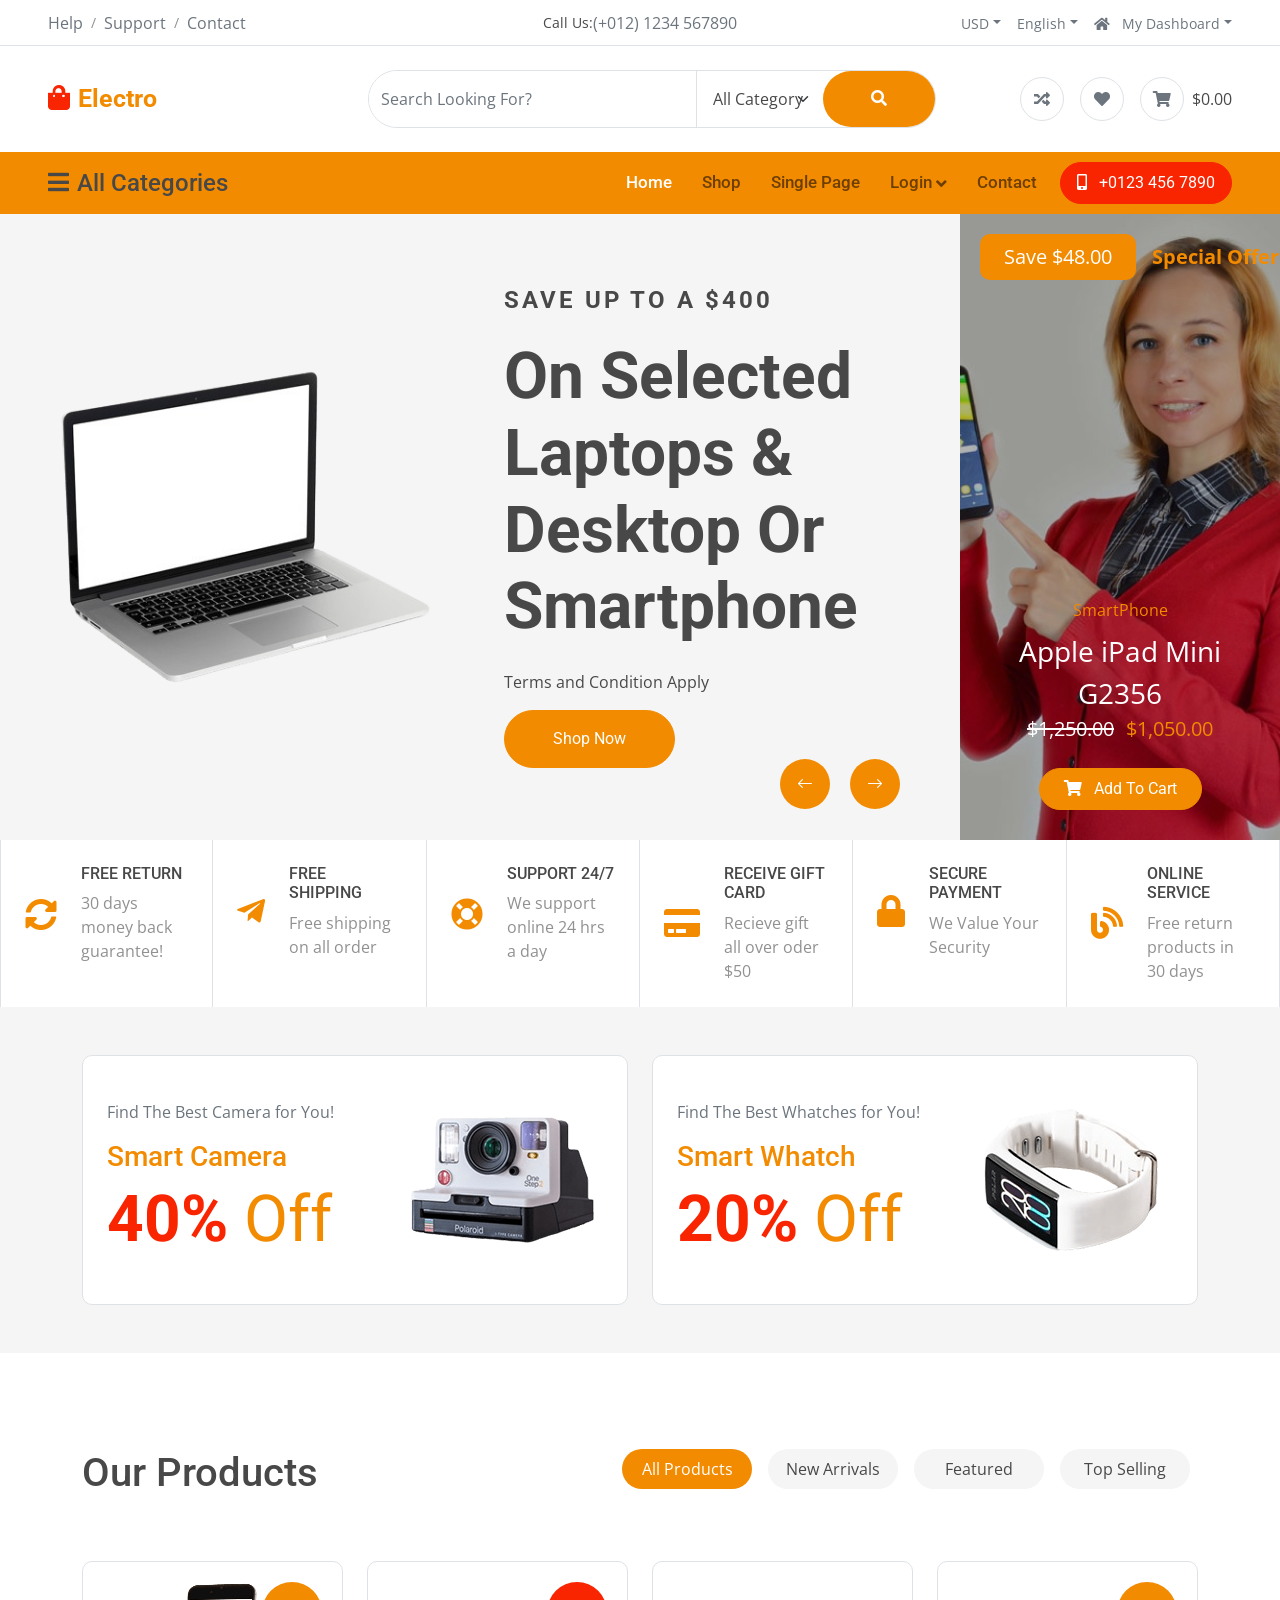
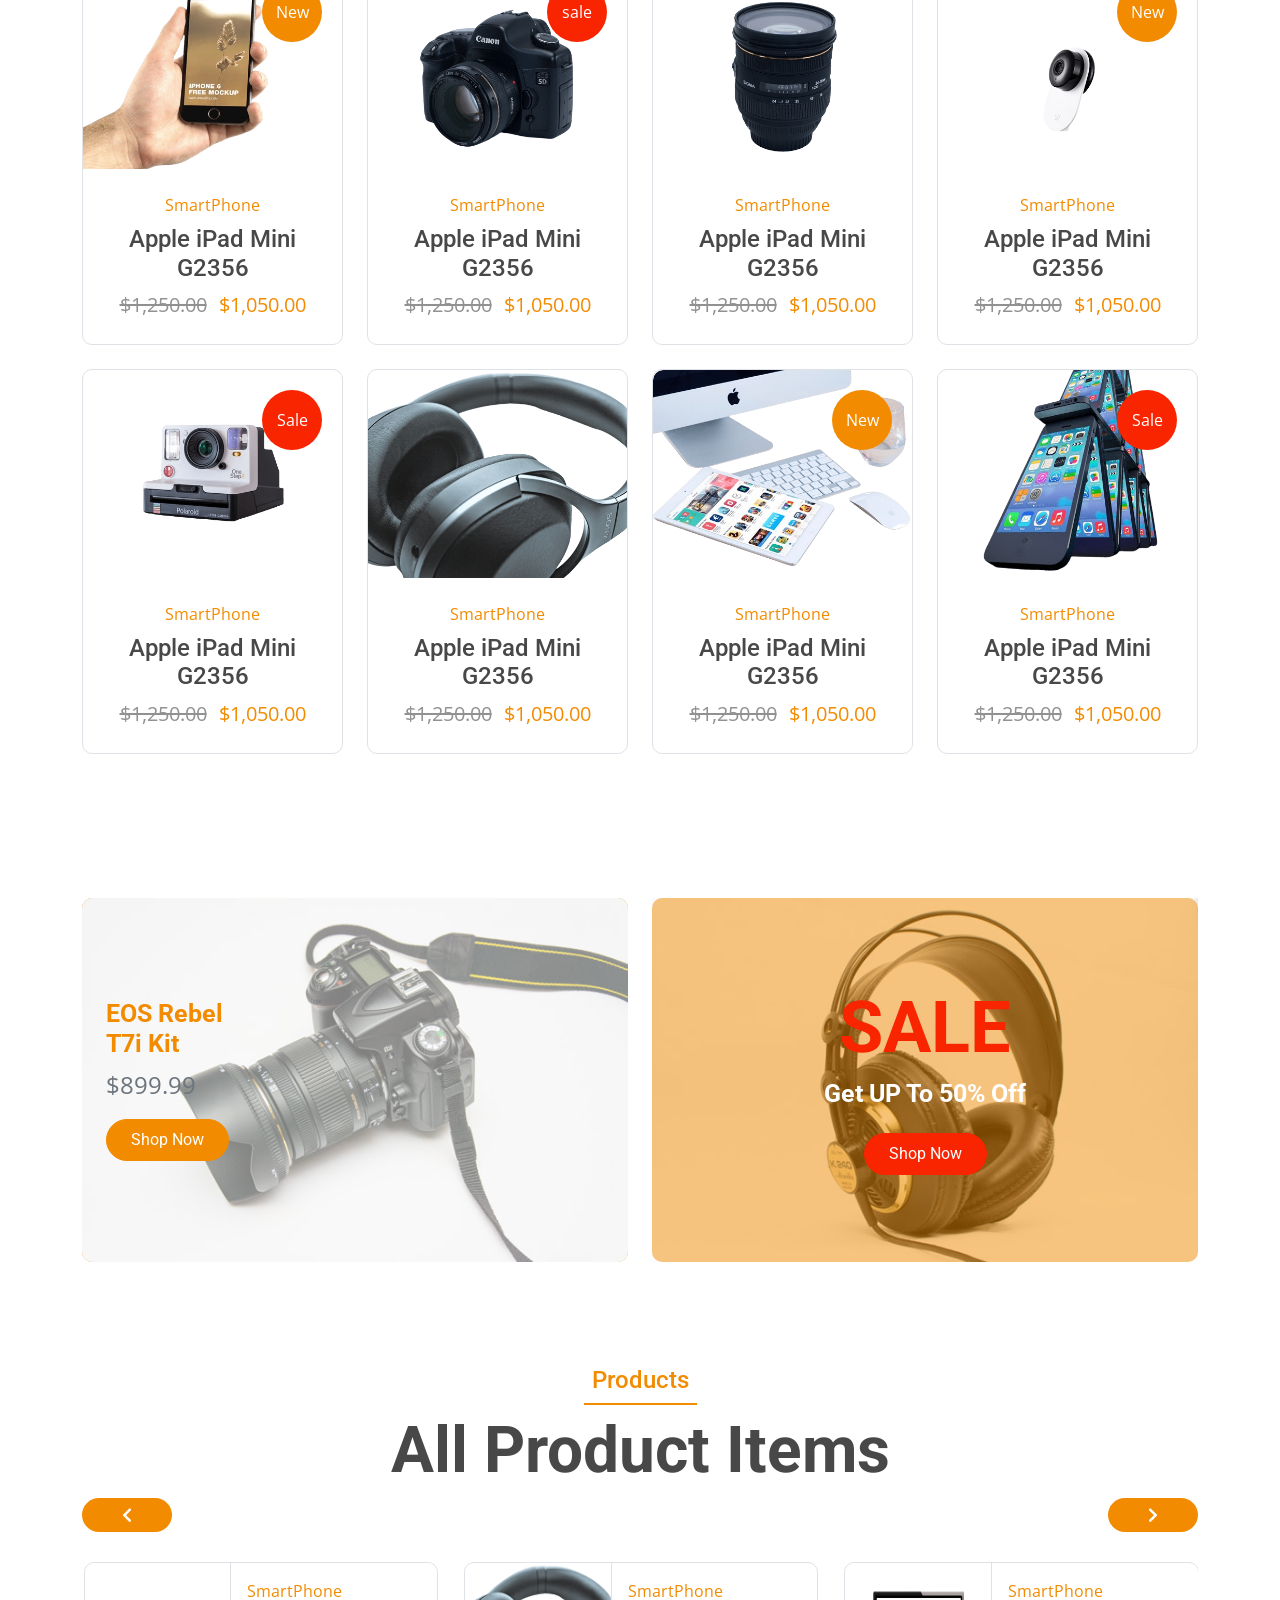
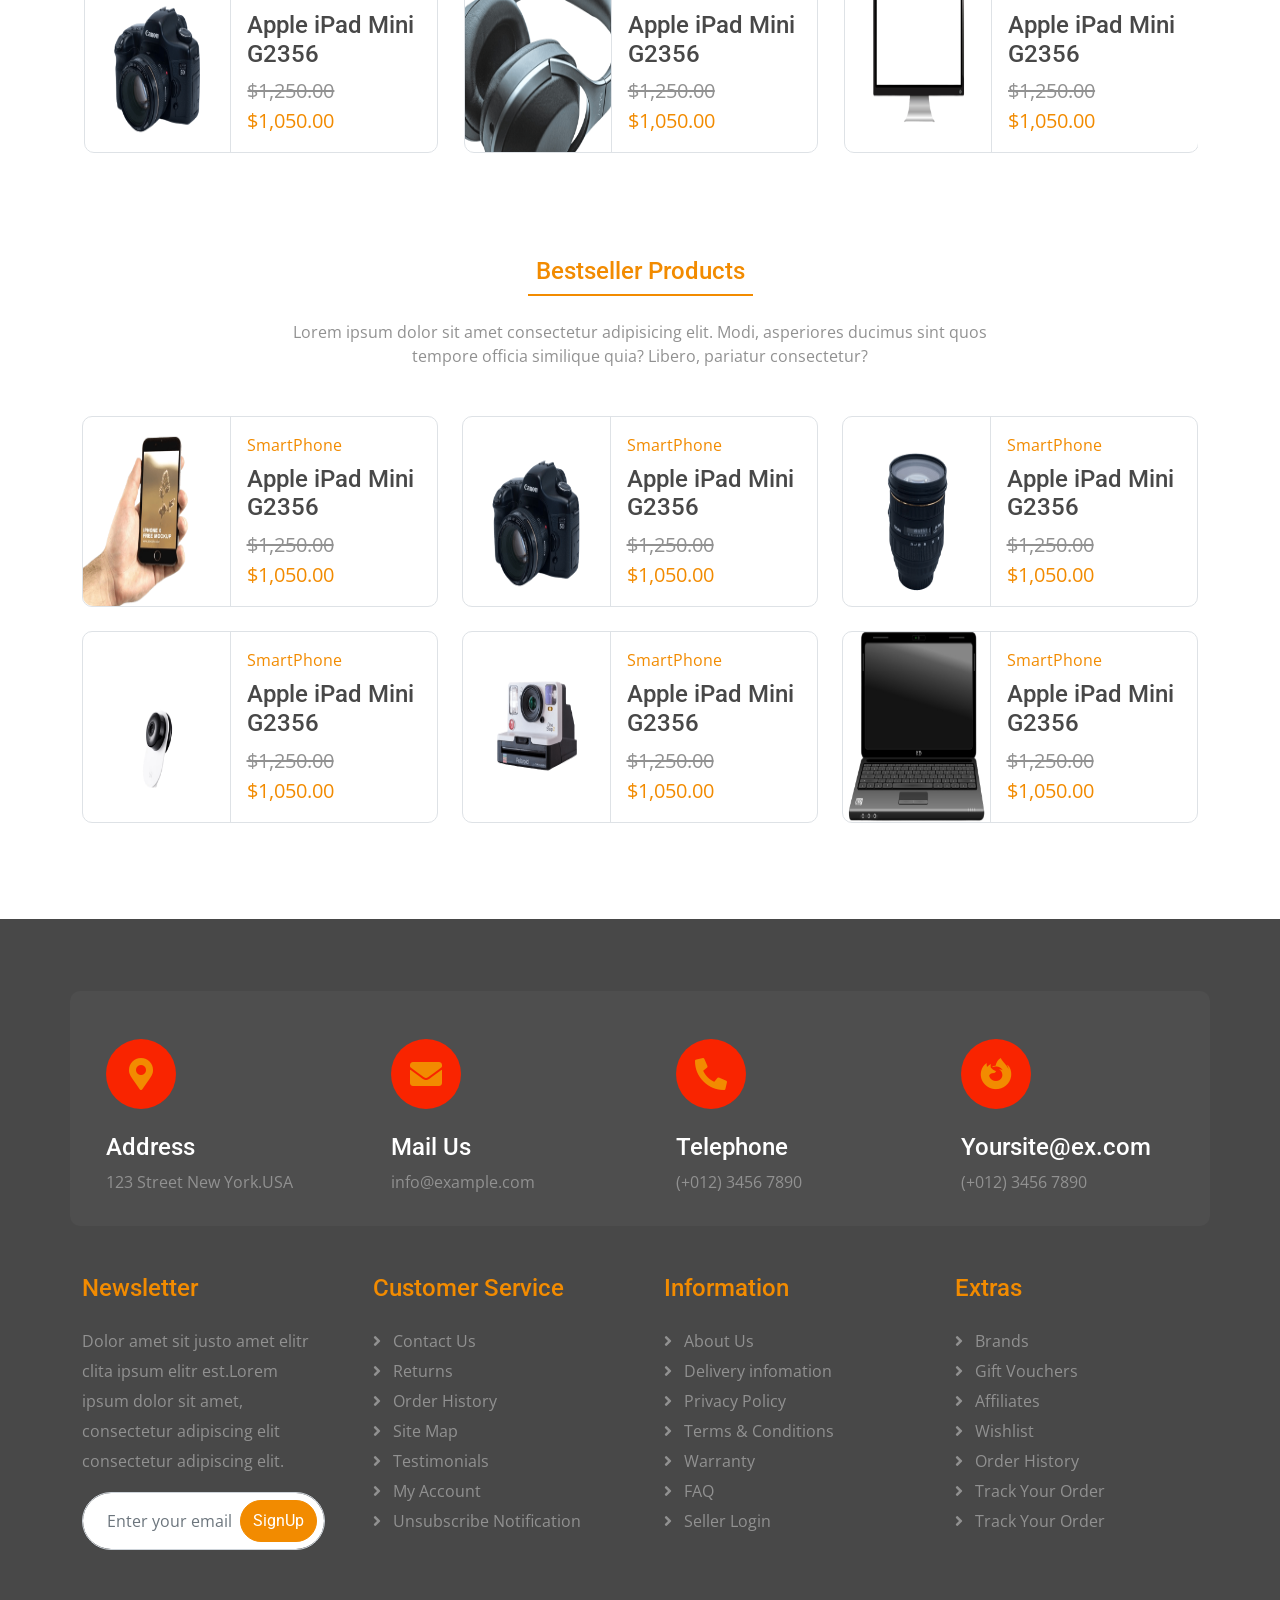
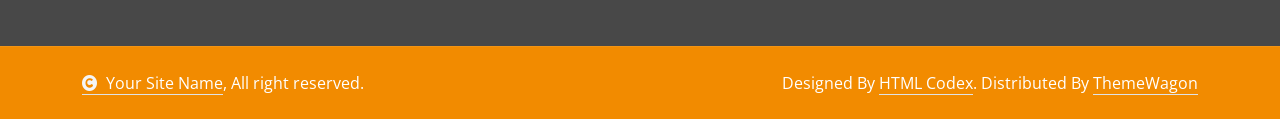
<file: templates/contact.html>
<!DOCTYPE html>
<html lang="en">

<head>
    <meta charset="utf-8">
    <title>Electro - Electronics Website Template</title>
    <meta content="width=device-width, initial-scale=1.0" name="viewport">
    <meta content="" name="keywords">
    <meta content="" name="description">

    <!-- Google Web Fonts -->
    <link rel="preconnect" href="https://fonts.googleapis.com">
    <link rel="preconnect" href="https://fonts.gstatic.com" crossorigin>
    <link
        href="https://fonts.googleapis.com/css2?family=Open+Sans:wght@400;500;600;700&family=Roboto:wght@400;500;700&display=swap"
        rel="stylesheet">

    <!-- Icon Font Stylesheet -->
    <link rel="stylesheet" href="https://use.fontawesome.com/releases/v5.15.4/css/all.css" />
    <link href="https://cdn.jsdelivr.net/npm/bootstrap-icons@1.4.1/font/bootstrap-icons.css" rel="stylesheet">

    <!-- Libraries Stylesheet -->
    <link href="/static/lib/animate/animate.min.css" rel="stylesheet">
    <link href="/static/lib/owlcarousel/assets/owl.carousel.min.css" rel="stylesheet">


    <!-- Customized Bootstrap Stylesheet -->
    <link href="/static/css/bootstrap.min.css" rel="stylesheet">

    <!-- Template Stylesheet -->
    <link href="/static/css/style.css" rel="stylesheet">
</head>

<body>

    <!-- Spinner Start -->
    <div id="spinner"
        class="show bg-white position-fixed translate-middle w-100 vh-100 top-50 start-50 d-flex align-items-center justify-content-center">
        <div class="spinner-border text-primary" style="width: 3rem; height: 3rem;" role="status">
            <span class="sr-only">Loading...</span>
        </div>
    </div>
    <!-- Spinner End -->


    <!-- Topbar Start -->
    <div class="container-fluid px-5 d-none border-bottom d-lg-block">
        <div class="row gx-0 align-items-center">
            <div class="col-lg-4 text-center text-lg-start mb-lg-0">
                <div class="d-inline-flex align-items-center" style="height: 45px;">
                    <a href="#" class="text-muted me-2"> Help</a><small> / </small>
                    <a href="#" class="text-muted mx-2"> Support</a><small> / </small>
                    <a href="#" class="text-muted ms-2"> Contact</a>

                </div>
            </div>
            <div class="col-lg-4 text-center d-flex align-items-center justify-content-center">
                <small class="text-dark">Call Us:</small>
                <a href="#" class="text-muted">(+012) 1234 567890</a>
            </div>

            <div class="col-lg-4 text-center text-lg-end">
                <div class="d-inline-flex align-items-center" style="height: 45px;">
                    <div class="dropdown">
                        <a href="#" class="dropdown-toggle text-muted me-2" data-bs-toggle="dropdown"><small>
                                USD</small></a>
                        <div class="dropdown-menu rounded">
                            <a href="#" class="dropdown-item"> Euro</a>
                            <a href="#" class="dropdown-item"> Dolar</a>
                        </div>
                    </div>
                    <div class="dropdown">
                        <a href="#" class="dropdown-toggle text-muted mx-2" data-bs-toggle="dropdown"><small>
                                English</small></a>
                        <div class="dropdown-menu rounded">
                            <a href="#" class="dropdown-item"> English</a>
                            <a href="#" class="dropdown-item"> Turkish</a>
                            <a href="#" class="dropdown-item"> Spanol</a>
                            <a href="#" class="dropdown-item"> Italiano</a>
                        </div>
                    </div>
                    <div class="dropdown">
                        <a href="#" class="dropdown-toggle text-muted ms-2" data-bs-toggle="dropdown"><small><i
                                    class="fa fa-home me-2"></i> My Dashboard</small></a>
                        <div class="dropdown-menu rounded">
                            <a href="#" class="dropdown-item"> Login</a>
                            <a href="#" class="dropdown-item"> Wishlist</a>
                            <a href="#" class="dropdown-item"> My Card</a>
                            <a href="#" class="dropdown-item"> Notifications</a>
                            <a href="#" class="dropdown-item"> Account Settings</a>
                            <a href="#" class="dropdown-item"> My Account</a>
                            <a href="#" class="dropdown-item"> Log Out</a>
                        </div>
                    </div>
                </div>
            </div>
        </div>
    </div>
    <div class="container-fluid px-5 py-4 d-none d-lg-block">
        <div class="row gx-0 align-items-center text-center">
            <div class="col-md-4 col-lg-3 text-center text-lg-start">
                <div class="d-inline-flex align-items-center">
                    <a href="" class="navbar-brand p-0">
                        <h1 class="display-5 text-primary m-0"><i
                                class="fas fa-shopping-bag text-secondary me-2"></i>Electro</h1>
                        <!-- <img src="img/logo.png" alt="Logo"> -->
                    </a>
                </div>
            </div>
            <div class="col-md-4 col-lg-6 text-center">
                <div class="position-relative ps-4">
                    <div class="d-flex border rounded-pill">
                        <input class="form-control border-0 rounded-pill w-100 py-3" type="text"
                            data-bs-target="#dropdownToggle123" placeholder="Search Looking For?">
                        <select class="form-select text-dark border-0 border-start rounded-0 p-3" style="width: 200px;">
                            <option value="All Category">All Category</option>
                            <option value="Pest Control-2">Category 1</option>
                            <option value="Pest Control-3">Category 2</option>
                            <option value="Pest Control-4">Category 3</option>
                            <option value="Pest Control-5">Category 4</option>
                        </select>
                        <button type="button" class="btn btn-primary rounded-pill py-3 px-5" style="border: 0;"><i
                                class="fas fa-search"></i></button>
                    </div>
                </div>
            </div>
            <div class="col-md-4 col-lg-3 text-center text-lg-end">
                <div class="d-inline-flex align-items-center">
                    <a href="#" class="text-muted d-flex align-items-center justify-content-center me-3"><span
                            class="rounded-circle btn-md-square border"><i class="fas fa-random"></i></i></a>
                    <a href="#" class="text-muted d-flex align-items-center justify-content-center me-3"><span
                            class="rounded-circle btn-md-square border"><i class="fas fa-heart"></i></a>
                    <a href="#" class="text-muted d-flex align-items-center justify-content-center"><span
                            class="rounded-circle btn-md-square border"><i class="fas fa-shopping-cart"></i></span>
                        <span class="text-dark ms-2">$0.00</span></a>
                </div>
            </div>
        </div>
    </div>
    <!-- Topbar End -->

    <!-- Navbar & Hero Start -->
    <div class="container-fluid nav-bar p-0">
        <div class="row gx-0 bg-primary px-5 align-items-center">
            <div class="col-lg-3 d-none d-lg-block">
                <nav class="navbar navbar-light position-relative" style="width: 250px;">
                    <button class="navbar-toggler border-0 fs-4 w-100 px-0 text-start" type="button"
                        data-bs-toggle="collapse" data-bs-target="#allCat">
                        <h4 class="m-0"><i class="fa fa-bars me-2"></i>All Categories</h4>
                    </button>
                    <div class="collapse navbar-collapse rounded-bottom" id="allCat">
                        <div class="navbar-nav ms-auto py-0">
                            <ul class="list-unstyled categories-bars">
                                <li>
                                    <div class="categories-bars-item">
                                        <a href="#">Accessories</a>
                                        <span>(3)</span>
                                    </div>
                                </li>
                                <li>
                                    <div class="categories-bars-item">
                                        <a href="#">Electronics & Computer</a>
                                        <span>(5)</span>
                                    </div>
                                </li>
                                <li>
                                    <div class="categories-bars-item">
                                        <a href="#">Laptops & Desktops</a>
                                        <span>(2)</span>
                                    </div>
                                </li>
                                <li>
                                    <div class="categories-bars-item">
                                        <a href="#">Mobiles & Tablets</a>
                                        <span>(8)</span>
                                    </div>
                                </li>
                                <li>
                                    <div class="categories-bars-item">
                                        <a href="#">SmartPhone & Smart TV</a>
                                        <span>(5)</span>
                                    </div>
                                </li>
                            </ul>
                        </div>
                    </div>
                </nav>
            </div>
            <div class="col-12 col-lg-9">
                <nav class="navbar navbar-expand-lg navbar-light bg-primary ">
                    <a href="" class="navbar-brand d-block d-lg-none">
                        <h1 class="display-5 text-secondary m-0"><i
                                class="fas fa-shopping-bag text-white me-2"></i>Electro</h1>
                        <!-- <img src="img/logo.png" alt="Logo"> -->
                    </a>
                    <button class="navbar-toggler ms-auto" type="button" data-bs-toggle="collapse"
                        data-bs-target="#navbarCollapse">
                        <span class="fa fa-bars fa-1x"></span>
                    </button>
                    <div class="collapse navbar-collapse" id="navbarCollapse">
                        <div class="navbar-nav ms-auto py-0">
                            <a href="index.html" class="nav-item nav-link active">Home</a>
                            <a href="shop.html" class="nav-item nav-link">Shop</a>
                            <a href="single.html" class="nav-item nav-link">Single Page</a>
                            <div class="nav-item dropdown">
                                <a href="#" class="nav-link dropdown-toggle" data-bs-toggle="dropdown">Login</a>
                                <div class="dropdown-menu m-0">
                                    <a href="bestseller.html" class="dropdown-item">Register</a>
                                </div>
                            </div>
                            <a href="/contact" class="nav-item nav-link me-2">Contact</a>
                            <div class="nav-item dropdown d-block d-lg-none mb-3">
                                <a href="#" class="nav-link dropdown-toggle" data-bs-toggle="dropdown">All Category</a>
                                <div class="dropdown-menu m-0">
                                    <ul class="list-unstyled categories-bars">
                                        <li>
                                            <div class="categories-bars-item">
                                                <a href="#">Accessories</a>
                                                <span>(3)</span>
                                            </div>
                                        </li>
                                        <li>
                                            <div class="categories-bars-item">
                                                <a href="#">Electronics & Computer</a>
                                                <span>(5)</span>
                                            </div>
                                        </li>
                                        <li>
                                            <div class="categories-bars-item">
                                                <a href="#">Laptops & Desktops</a>
                                                <span>(2)</span>
                                            </div>
                                        </li>
                                        <li>
                                            <div class="categories-bars-item">
                                                <a href="#">Mobiles & Tablets</a>
                                                <span>(8)</span>
                                            </div>
                                        </li>
                                        <li>
                                            <div class="categories-bars-item">
                                                <a href="#">SmartPhone & Smart TV</a>
                                                <span>(5)</span>
                                            </div>
                                        </li>
                                    </ul>
                                </div>
                            </div>
                        </div>
                        <a href="" class="btn btn-secondary rounded-pill py-2 px-4 px-lg-3 mb-3 mb-md-3 mb-lg-0"><i
                                class="fa fa-mobile-alt me-2"></i> +0123 456 7890</a>
                    </div>
                </nav>
            </div>
        </div>
    </div>
    <!-- Navbar & Hero End -->

    <!-- Carousel Start -->
    <div class="container-fluid carousel bg-light px-0">
        <div class="row g-0 justify-content-end">
            <div class="col-12 col-lg-7 col-xl-9">
                <div class="header-carousel owl-carousel bg-light py-5">
                    <div class="row g-0 header-carousel-item align-items-center">
                        <div class="col-xl-6 carousel-img wow fadeInLeft" data-wow-delay="0.1s">
                            <img src="/static/img/carousel-1.png" class="img-fluid w-100" alt="Image">
                        </div>
                        <div class="col-xl-6 carousel-content p-4">
                            <h4 class="text-uppercase fw-bold mb-4 wow fadeInRight" data-wow-delay="0.1s"
                                style="letter-spacing: 3px;">Save Up To A $400</h4>
                            <h1 class="display-3 text-capitalize mb-4 wow fadeInRight" data-wow-delay="0.3s">On Selected
                                Laptops & Desktop Or Smartphone</h1>
                            <p class="text-dark wow fadeInRight" data-wow-delay="0.5s">Terms and Condition Apply</p>
                            <a class="btn btn-primary rounded-pill py-3 px-5 wow fadeInRight" data-wow-delay="0.7s"
                                href="#">Shop Now</a>
                        </div>
                    </div>
                    <div class="row g-0 header-carousel-item align-items-center">
                        <div class="col-xl-6 carousel-img wow fadeInLeft" data-wow-delay="0.1s">
                            <img src="/static/img/carousel-2.png" class="img-fluid w-100" alt="Image">
                        </div>
                        <div class="col-xl-6 carousel-content p-4">
                            <h4 class="text-uppercase fw-bold mb-4 wow fadeInRight" data-wow-delay="0.1s"
                                style="letter-spacing: 3px;">Save Up To A $200</h4>
                            <h1 class="display-3 text-capitalize mb-4 wow fadeInRight" data-wow-delay="0.3s">On Selected
                                Laptops & Desktop Or Smartphone</h1>
                            <p class="text-dark wow fadeInRight" data-wow-delay="0.5s">Terms and Condition Apply</p>
                            <a class="btn btn-primary rounded-pill py-3 px-5 wow fadeInRight" data-wow-delay="0.7s"
                                href="#">Shop Now</a>
                        </div>
                    </div>
                </div>
            </div>
            <div class="col-12 col-lg-5 col-xl-3 wow fadeInRight" data-wow-delay="0.1s">
                <div class="carousel-header-banner h-100">
                    <img src="/static/img/header-img.jpg" class="img-fluid w-100 h-100" style="object-fit: cover;" alt="Image">
                    <div class="carousel-banner-offer">
                        <p class="bg-primary text-white rounded fs-5 py-2 px-4 mb-0 me-3">Save $48.00</p>
                        <p class="text-primary fs-5 fw-bold mb-0">Special Offer</p>
                    </div>
                    <div class="carousel-banner">
                        <div class="carousel-banner-content text-center p-4">
                            <a href="#" class="d-block mb-2">SmartPhone</a>
                            <a href="#" class="d-block text-white fs-3">Apple iPad Mini <br> G2356</a>
                            <del class="me-2 text-white fs-5">$1,250.00</del>
                            <span class="text-primary fs-5">$1,050.00</span>
                        </div>
                        <a href="#" class="btn btn-primary rounded-pill py-2 px-4"><i
                                class="fas fa-shopping-cart me-2"></i> Add To Cart</a>
                    </div>
                </div>
            </div>
        </div>
    </div>
    <!-- Carousel End -->

    <!-- Searvices Start -->
    <div class="container-fluid px-0">
        <div class="row g-0">
            <div class="col-6 col-md-4 col-lg-2 border-start border-end wow fadeInUp" data-wow-delay="0.1s">
                <div class="p-4">
                    <div class="d-inline-flex align-items-center">
                        <i class="fa fa-sync-alt fa-2x text-primary"></i>
                        <div class="ms-4">
                            <h6 class="text-uppercase mb-2">Free Return</h6>
                            <p class="mb-0">30 days money back guarantee!</p>
                        </div>
                    </div>
                </div>
            </div>
            <div class="col-6 col-md-4 col-lg-2 border-end wow fadeInUp" data-wow-delay="0.2s">
                <div class="p-4">
                    <div class="d-flex align-items-center">
                        <i class="fab fa-telegram-plane fa-2x text-primary"></i>
                        <div class="ms-4">
                            <h6 class="text-uppercase mb-2">Free Shipping</h6>
                            <p class="mb-0">Free shipping on all order</p>
                        </div>
                    </div>
                </div>
            </div>
            <div class="col-6 col-md-4 col-lg-2 border-end wow fadeInUp" data-wow-delay="0.3s">
                <div class="p-4">
                    <div class="d-flex align-items-center">
                        <i class="fas fa-life-ring fa-2x text-primary"></i>
                        <div class="ms-4">
                            <h6 class="text-uppercase mb-2">Support 24/7</h6>
                            <p class="mb-0">We support online 24 hrs a day</p>
                        </div>
                    </div>
                </div>
            </div>
            <div class="col-6 col-md-4 col-lg-2 border-end wow fadeInUp" data-wow-delay="0.4s">
                <div class="p-4">
                    <div class="d-flex align-items-center">
                        <i class="fas fa-credit-card fa-2x text-primary"></i>
                        <div class="ms-4">
                            <h6 class="text-uppercase mb-2">Receive Gift Card</h6>
                            <p class="mb-0">Recieve gift all over oder $50</p>
                        </div>
                    </div>
                </div>
            </div>
            <div class="col-6 col-md-4 col-lg-2 border-end wow fadeInUp" data-wow-delay="0.5s">
                <div class="p-4">
                    <div class="d-flex align-items-center">
                        <i class="fas fa-lock fa-2x text-primary"></i>
                        <div class="ms-4">
                            <h6 class="text-uppercase mb-2">Secure Payment</h6>
                            <p class="mb-0">We Value Your Security</p>
                        </div>
                    </div>
                </div>
            </div>
            <div class="col-6 col-md-4 col-lg-2 border-end wow fadeInUp" data-wow-delay="0.6s">
                <div class="p-4">
                    <div class="d-flex align-items-center">
                        <i class="fas fa-blog fa-2x text-primary"></i>
                        <div class="ms-4">
                            <h6 class="text-uppercase mb-2">Online Service</h6>
                            <p class="mb-0">Free return products in 30 days</p>
                        </div>
                    </div>
                </div>
            </div>
        </div>
    </div>
    <!-- Searvices End -->

    <!-- Products Offer Start -->
    <div class="container-fluid bg-light py-5">
        <div class="container">
            <div class="row g-4">
                <div class="col-lg-6 wow fadeInLeft" data-wow-delay="0.2s">
                    <a href="#" class="d-flex align-items-center justify-content-between border bg-white rounded p-4">
                        <div>
                            <p class="text-muted mb-3">Find The Best Camera for You!</p>
                            <h3 class="text-primary">Smart Camera</h3>
                            <h1 class="display-3 text-secondary mb-0">40% <span
                                    class="text-primary fw-normal">Off</span></h1>
                        </div>
                        <img src="/static/img/product-1.png" class="img-fluid" alt="">
                    </a>
                </div>
                <div class="col-lg-6 wow fadeInRight" data-wow-delay="0.3s">
                    <a href="#" class="d-flex align-items-center justify-content-between border bg-white rounded p-4">
                        <div>
                            <p class="text-muted mb-3">Find The Best Whatches for You!</p>
                            <h3 class="text-primary">Smart Whatch</h3>
                            <h1 class="display-3 text-secondary mb-0">20% <span
                                    class="text-primary fw-normal">Off</span></h1>
                        </div>
                        <img src="/static/img/product-2.png" class="img-fluid" alt="">
                    </a>
                </div>
            </div>
        </div>
    </div>
    <!-- Products Offer End -->


    <!-- Our Products Start -->
    <div class="container-fluid product py-5">
        <div class="container py-5">
            <div class="tab-class">
                <div class="row g-4">
                    <div class="col-lg-4 text-start wow fadeInLeft" data-wow-delay="0.1s">
                        <h1>Our Products</h1>
                    </div>
                    <div class="col-lg-8 text-end wow fadeInRight" data-wow-delay="0.1s">
                        <ul class="nav nav-pills d-inline-flex text-center mb-5">
                            <li class="nav-item mb-4">
                                <a class="d-flex mx-2 py-2 bg-light rounded-pill active" data-bs-toggle="pill"
                                    href="#tab-1">
                                    <span class="text-dark" style="width: 130px;">All Products</span>
                                </a>
                            </li>
                            <li class="nav-item mb-4">
                                <a class="d-flex py-2 mx-2 bg-light rounded-pill" data-bs-toggle="pill" href="#tab-2">
                                    <span class="text-dark" style="width: 130px;">New Arrivals</span>
                                </a>
                            </li>
                            <li class="nav-item mb-4">
                                <a class="d-flex mx-2 py-2 bg-light rounded-pill" data-bs-toggle="pill" href="#tab-3">
                                    <span class="text-dark" style="width: 130px;">Featured</span>
                                </a>
                            </li>
                            <li class="nav-item mb-4">
                                <a class="d-flex mx-2 py-2 bg-light rounded-pill" data-bs-toggle="pill" href="#tab-4">
                                    <span class="text-dark" style="width: 130px;">Top Selling</span>
                                </a>
                            </li>
                        </ul>
                    </div>
                </div>
                <div class="tab-content">
                    <div id="tab-1" class="tab-pane fade show p-0 active">
                        <div class="row g-4">
                            <div class="col-md-6 col-lg-4 col-xl-3">
                                <div class="product-item rounded wow fadeInUp" data-wow-delay="0.1s">
                                    <div class="product-item-inner border rounded">
                                        <div class="product-item-inner-item">
                                            <img src="/static/img/product-3.png" class="img-fluid w-100 rounded-top" alt="">
                                            <div class="product-new">New</div>
                                            <div class="product-details">
                                                <a href="#"><i class="fa fa-eye fa-1x"></i></a>
                                            </div>
                                        </div>
                                        <div class="text-center rounded-bottom p-4">
                                            <a href="#" class="d-block mb-2">SmartPhone</a>
                                            <a href="#" class="d-block h4">Apple iPad Mini <br> G2356</a>
                                            <del class="me-2 fs-5">$1,250.00</del>
                                            <span class="text-primary fs-5">$1,050.00</span>
                                        </div>
                                    </div>
                                    <div
                                        class="product-item-add border border-top-0 rounded-bottom text-center p-4 pt-0">
                                        <a href="#"
                                            class="btn btn-primary border-secondary rounded-pill py-2 px-4 mb-4"><i
                                                class="fas fa-shopping-cart me-2"></i> Add To Cart</a>
                                        <div class="d-flex justify-content-between align-items-center">
                                            <div class="d-flex">
                                                <i class="fas fa-star text-primary"></i>
                                                <i class="fas fa-star text-primary"></i>
                                                <i class="fas fa-star text-primary"></i>
                                                <i class="fas fa-star text-primary"></i>
                                                <i class="fas fa-star"></i>
                                            </div>
                                            <div class="d-flex">
                                                <a href="#"
                                                    class="text-primary d-flex align-items-center justify-content-center me-3"><span
                                                        class="rounded-circle btn-sm-square border"><i
                                                            class="fas fa-random"></i></i></a>
                                                <a href="#"
                                                    class="text-primary d-flex align-items-center justify-content-center me-0"><span
                                                        class="rounded-circle btn-sm-square border"><i
                                                            class="fas fa-heart"></i></a>
                                            </div>
                                        </div>
                                    </div>
                                </div>
                            </div>
                            <div class="col-md-6 col-lg-4 col-xl-3">
                                <div class="product-item rounded wow fadeInUp" data-wow-delay="0.3s">
                                    <div class="product-item-inner border rounded">
                                        <div class="product-item-inner-item">
                                            <img src="/static/img/product-4.png" class="img-fluid w-100 rounded-top"
                                                alt="Image">
                                            <div class="product-sale">sale</div>
                                            <div class="product-details">
                                                <a href="#"><i class="fa fa-eye fa-1x"></i></a>
                                            </div>
                                        </div>
                                        <div class="text-center rounded-bottom p-4">
                                            <a href="#" class="d-block mb-2">SmartPhone</a>
                                            <a href="#" class="d-block h4">Apple iPad Mini <br> G2356</a>
                                            <del class="me-2 fs-5">$1,250.00</del>
                                            <span class="text-primary fs-5">$1,050.00</span>
                                        </div>
                                    </div>
                                    <div
                                        class="product-item-add border border-top-0 rounded-bottom  text-center p-4 pt-0">
                                        <a href="#"
                                            class="btn btn-primary border-secondary rounded-pill py-2 px-4 mb-4"><i
                                                class="fas fa-shopping-cart me-2"></i> Add To Cart</a>
                                        <div class="d-flex justify-content-between align-items-center">
                                            <div class="d-flex">
                                                <i class="fas fa-star text-primary"></i>
                                                <i class="fas fa-star text-primary"></i>
                                                <i class="fas fa-star text-primary"></i>
                                                <i class="fas fa-star text-primary"></i>
                                                <i class="fas fa-star"></i>
                                            </div>
                                            <div class="d-flex">
                                                <a href="#"
                                                    class="text-primary d-flex align-items-center justify-content-center me-3"><span
                                                        class="rounded-circle btn-sm-square border"><i
                                                            class="fas fa-random"></i></i></a>
                                                <a href="#"
                                                    class="text-primary d-flex align-items-center justify-content-center me-0"><span
                                                        class="rounded-circle btn-sm-square border"><i
                                                            class="fas fa-heart"></i></a>
                                            </div>
                                        </div>
                                    </div>
                                </div>
                            </div>
                            <div class="col-md-6 col-lg-4 col-xl-3">
                                <div class="product-item rounded wow fadeInUp" data-wow-delay="0.5s">
                                    <div class="product-item-inner border rounded">
                                        <div class="product-item-inner-item">
                                            <img src="/static/img/product-5.png" class="img-fluid w-100 rounded-top"
                                                alt="Image">
                                            <div class="product-details">
                                                <a href="#"><i class="fa fa-eye fa-1x"></i></a>
                                            </div>
                                        </div>
                                        <div class="text-center rounded-bottom p-4">
                                            <a href="#" class="d-block mb-2">SmartPhone</a>
                                            <a href="#" class="d-block h4">Apple iPad Mini <br> G2356</a>
                                            <del class="me-2 fs-5">$1,250.00</del>
                                            <span class="text-primary fs-5">$1,050.00</span>
                                        </div>
                                    </div>
                                    <div
                                        class="product-item-add border border-top-0 rounded-bottom  text-center p-4 pt-0">
                                        <a href="#"
                                            class="btn btn-primary border-secondary rounded-pill py-2 px-4 mb-4"><i
                                                class="fas fa-shopping-cart me-2"></i> Add To Cart</a>
                                        <div class="d-flex justify-content-between align-items-center">
                                            <div class="d-flex">
                                                <i class="fas fa-star text-primary"></i>
                                                <i class="fas fa-star text-primary"></i>
                                                <i class="fas fa-star text-primary"></i>
                                                <i class="fas fa-star text-primary"></i>
                                                <i class="fas fa-star"></i>
                                            </div>
                                            <div class="d-flex">
                                                <a href="#"
                                                    class="text-primary d-flex align-items-center justify-content-center me-3"><span
                                                        class="rounded-circle btn-sm-square border"><i
                                                            class="fas fa-random"></i></i></a>
                                                <a href="#"
                                                    class="text-primary d-flex align-items-center justify-content-center me-0"><span
                                                        class="rounded-circle btn-sm-square border"><i
                                                            class="fas fa-heart"></i></a>
                                            </div>
                                        </div>
                                    </div>
                                </div>
                            </div>
                            <div class="col-md-6 col-lg-4 col-xl-3">
                                <div class="product-item rounded wow fadeInUp" data-wow-delay="0.7s">
                                    <div class="product-item-inner border rounded">
                                        <div class="product-item-inner-item">
                                            <img src="/static/img/product-6.png" class="img-fluid w-100 rounded-top"
                                                alt="Image">
                                            <div class="product-new">New</div>
                                            <div class="product-details">
                                                <a href="#"><i class="fa fa-eye fa-1x"></i></a>
                                            </div>
                                        </div>
                                        <div class="text-center rounded-bottom p-4">
                                            <a href="#" class="d-block mb-2">SmartPhone</a>
                                            <a href="#" class="d-block h4">Apple iPad Mini <br> G2356</a>
                                            <del class="me-2 fs-5">$1,250.00</del>
                                            <span class="text-primary fs-5">$1,050.00</span>
                                        </div>
                                    </div>
                                    <div
                                        class="product-item-add border border-top-0 rounded-bottom  text-center p-4 pt-0">
                                        <a href="#"
                                            class="btn btn-primary border-secondary rounded-pill py-2 px-4 mb-4"><i
                                                class="fas fa-shopping-cart me-2"></i> Add To Cart</a>
                                        <div class="d-flex justify-content-between align-items-center">
                                            <div class="d-flex">
                                                <i class="fas fa-star text-primary"></i>
                                                <i class="fas fa-star text-primary"></i>
                                                <i class="fas fa-star text-primary"></i>
                                                <i class="fas fa-star text-primary"></i>
                                                <i class="fas fa-star"></i>
                                            </div>
                                            <div class="d-flex">
                                                <a href="#"
                                                    class="text-primary d-flex align-items-center justify-content-center me-3"><span
                                                        class="rounded-circle btn-sm-square border"><i
                                                            class="fas fa-random"></i></i></a>
                                                <a href="#"
                                                    class="text-primary d-flex align-items-center justify-content-center me-0"><span
                                                        class="rounded-circle btn-sm-square border"><i
                                                            class="fas fa-heart"></i></a>
                                            </div>
                                        </div>
                                    </div>
                                </div>
                            </div>
                            <div class="col-md-6 col-lg-4 col-xl-3">
                                <div class="product-item rounded wow fadeInUp" data-wow-delay="0.1s">
                                    <div class="product-item-inner border rounded">
                                        <div class="product-item-inner-item">
                                            <img src="/static/img/product-7.png" class="img-fluid w-100 rounded-top"
                                                alt="Image">
                                            <div class="product-sale">Sale</div>
                                            <div class="product-details">
                                                <a href="#"><i class="fa fa-eye fa-1x"></i></a>
                                            </div>
                                        </div>
                                        <div class="text-center rounded-bottom p-4">
                                            <a href="#" class="d-block mb-2">SmartPhone</a>
                                            <a href="#" class="d-block h4">Apple iPad Mini <br> G2356</a>
                                            <del class="me-2 fs-5">$1,250.00</del>
                                            <span class="text-primary fs-5">$1,050.00</span>
                                        </div>
                                    </div>
                                    <div
                                        class="product-item-add border border-top-0 rounded-bottom  text-center p-4 pt-0">
                                        <a href="#"
                                            class="btn btn-primary border-secondary rounded-pill py-2 px-4 mb-4"><i
                                                class="fas fa-shopping-cart me-2"></i> Add To Cart</a>
                                        <div class="d-flex justify-content-between align-items-center">
                                            <div class="d-flex">
                                                <i class="fas fa-star text-primary"></i>
                                                <i class="fas fa-star text-primary"></i>
                                                <i class="fas fa-star text-primary"></i>
                                                <i class="fas fa-star text-primary"></i>
                                                <i class="fas fa-star"></i>
                                            </div>
                                            <div class="d-flex">
                                                <a href="#"
                                                    class="text-primary d-flex align-items-center justify-content-center me-3"><span
                                                        class="rounded-circle btn-sm-square border"><i
                                                            class="fas fa-random"></i></i></a>
                                                <a href="#"
                                                    class="text-primary d-flex align-items-center justify-content-center me-0"><span
                                                        class="rounded-circle btn-sm-square border"><i
                                                            class="fas fa-heart"></i></a>
                                            </div>
                                        </div>
                                    </div>
                                </div>
                            </div>
                            <div class="col-md-6 col-lg-4 col-xl-3">
                                <div class="product-item rounded wow fadeInUp" data-wow-delay="0.3s">
                                    <div class="product-item-inner border rounded">
                                        <div class="product-item-inner-item">
                                            <img src="/static/img/product-8.png" class="img-fluid w-100 rounded-top"
                                                alt="Image">
                                            <div class="product-details">
                                                <a href="#"><i class="fa fa-eye fa-1x"></i></a>
                                            </div>
                                        </div>
                                        <div class="text-center rounded-bottom p-4">
                                            <a href="#" class="d-block mb-2">SmartPhone</a>
                                            <a href="#" class="d-block h4">Apple iPad Mini <br> G2356</a>
                                            <del class="me-2 fs-5">$1,250.00</del>
                                            <span class="text-primary fs-5">$1,050.00</span>
                                        </div>
                                    </div>
                                    <div
                                        class="product-item-add border border-top-0 rounded-bottom  text-center p-4 pt-0">
                                        <a href="#"
                                            class="btn btn-primary border-secondary rounded-pill py-2 px-4 mb-4"><i
                                                class="fas fa-shopping-cart me-2"></i> Add To Cart</a>
                                        <div class="d-flex justify-content-between align-items-center">
                                            <div class="d-flex">
                                                <i class="fas fa-star text-primary"></i>
                                                <i class="fas fa-star text-primary"></i>
                                                <i class="fas fa-star text-primary"></i>
                                                <i class="fas fa-star text-primary"></i>
                                                <i class="fas fa-star"></i>
                                            </div>
                                            <div class="d-flex">
                                                <a href="#"
                                                    class="text-primary d-flex align-items-center justify-content-center me-3"><span
                                                        class="rounded-circle btn-sm-square border"><i
                                                            class="fas fa-random"></i></i></a>
                                                <a href="#"
                                                    class="text-primary d-flex align-items-center justify-content-center me-0"><span
                                                        class="rounded-circle btn-sm-square border"><i
                                                            class="fas fa-heart"></i></a>
                                            </div>
                                        </div>
                                    </div>
                                </div>
                            </div>
                            <div class="col-md-6 col-lg-4 col-xl-3">
                                <div class="product-item rounded wow fadeInUp" data-wow-delay="0.5s">
                                    <div class="product-item-inner border rounded">
                                        <div class="product-item-inner-item">
                                            <img src="/static/img/product-9.png" class="img-fluid w-100 rounded-top"
                                                alt="Image">
                                            <div class="product-new">New</div>
                                            <div class="product-details">
                                                <a href="#"><i class="fa fa-eye fa-1x"></i></a>
                                            </div>
                                        </div>
                                        <div class="text-center rounded-bottom p-4">
                                            <a href="#" class="d-block mb-2">SmartPhone</a>
                                            <a href="#" class="d-block h4">Apple iPad Mini <br> G2356</a>
                                            <del class="me-2 fs-5">$1,250.00</del>
                                            <span class="text-primary fs-5">$1,050.00</span>
                                        </div>
                                    </div>
                                    <div
                                        class="product-item-add border border-top-0 rounded-bottom  text-center p-4 pt-0">
                                        <a href="#"
                                            class="btn btn-primary border-secondary rounded-pill py-2 px-4 mb-4"><i
                                                class="fas fa-shopping-cart me-2"></i> Add To Cart</a>
                                        <div class="d-flex justify-content-between align-items-center">
                                            <div class="d-flex">
                                                <i class="fas fa-star text-primary"></i>
                                                <i class="fas fa-star text-primary"></i>
                                                <i class="fas fa-star text-primary"></i>
                                                <i class="fas fa-star text-primary"></i>
                                                <i class="fas fa-star"></i>
                                            </div>
                                            <div class="d-flex">
                                                <a href="#"
                                                    class="text-primary d-flex align-items-center justify-content-center me-3"><span
                                                        class="rounded-circle btn-sm-square border"><i
                                                            class="fas fa-random"></i></i></a>
                                                <a href="#"
                                                    class="text-primary d-flex align-items-center justify-content-center me-0"><span
                                                        class="rounded-circle btn-sm-square border"><i
                                                            class="fas fa-heart"></i></a>
                                            </div>
                                        </div>
                                    </div>
                                </div>
                            </div>
                            <div class="col-md-6 col-lg-4 col-xl-3">
                                <div class="product-item rounded wow fadeInUp" data-wow-delay="0.7s">
                                    <div class="product-item-inner border rounded">
                                        <div class="product-item-inner-item">
                                            <img src="/static/img/product-10.png" class="img-fluid w-100 rounded-top" alt="">
                                            <div class="product-sale">Sale</div>
                                            <div class="product-details">
                                                <a href="#"><i class="fa fa-eye fa-1x"></i></a>
                                            </div>
                                        </div>
                                        <div class="text-center rounded-bottom p-4">
                                            <a href="#" class="d-block mb-2">SmartPhone</a>
                                            <a href="#" class="d-block h4">Apple iPad Mini <br> G2356</a>
                                            <del class="me-2 fs-5">$1,250.00</del>
                                            <span class="text-primary fs-5">$1,050.00</span>
                                        </div>
                                    </div>
                                    <div
                                        class="product-item-add border border-top-0 rounded-bottom  text-center p-4 pt-0">
                                        <a href="#"
                                            class="btn btn-primary border-secondary rounded-pill py-2 px-4 mb-4"><i
                                                class="fas fa-shopping-cart me-2"></i> Add To Cart</a>
                                        <div class="d-flex justify-content-between align-items-center">
                                            <div class="d-flex">
                                                <i class="fas fa-star text-primary"></i>
                                                <i class="fas fa-star text-primary"></i>
                                                <i class="fas fa-star text-primary"></i>
                                                <i class="fas fa-star text-primary"></i>
                                                <i class="fas fa-star"></i>
                                            </div>
                                            <div class="d-flex">
                                                <a href="#"
                                                    class="text-primary d-flex align-items-center justify-content-center me-3"><span
                                                        class="rounded-circle btn-sm-square border"><i
                                                            class="fas fa-random"></i></i></a>
                                                <a href="#"
                                                    class="text-primary d-flex align-items-center justify-content-center me-0"><span
                                                        class="rounded-circle btn-sm-square border"><i
                                                            class="fas fa-heart"></i></a>
                                            </div>
                                        </div>
                                    </div>
                                </div>
                            </div>
                        </div>
                    </div>
                    <div id="tab-2" class="tab-pane fade show p-0">
                        <div class="row g-4">
                            <div class="col-md-6 col-lg-4 col-xl-3">
                                <div class="product-item rounded wow fadeInUp" data-wow-delay="0.1s">
                                    <div class="product-item-inner border rounded">
                                        <div class="product-item-inner-item">
                                            <img src="/static/img/product-3.png" class="img-fluid rounded-top" alt="">
                                            <div class="product-new">New</div>
                                            <div class="product-details">
                                                <a href="#"><i class="fa fa-eye fa-1x"></i></a>
                                            </div>
                                        </div>
                                        <div class="text-center rounded-bottom p-4">
                                            <a href="#" class="d-block mb-2">SmartPhone</a>
                                            <a href="#" class="d-block h4">Apple iPad Mini <br> G2356</a>
                                            <del class="me-2 fs-5">$1,250.00</del>
                                            <span class="text-primary fs-5">$1,050.00</span>
                                        </div>
                                    </div>
                                    <div
                                        class="product-item-add border border-top-0 rounded-bottom  text-center p-4 pt-0">
                                        <a href="#"
                                            class="btn btn-primary border-secondary rounded-pill py-2 px-4 mb-4"><i
                                                class="fas fa-shopping-cart me-2"></i> Add To Cart</a>
                                        <div class="d-flex justify-content-between align-items-center">
                                            <div class="d-flex">
                                                <i class="fas fa-star text-primary"></i>
                                                <i class="fas fa-star text-primary"></i>
                                                <i class="fas fa-star text-primary"></i>
                                                <i class="fas fa-star text-primary"></i>
                                                <i class="fas fa-star"></i>
                                            </div>
                                            <div class="d-flex">
                                                <a href="#"
                                                    class="text-primary d-flex align-items-center justify-content-center me-3"><span
                                                        class="rounded-circle btn-sm-square border"><i
                                                            class="fas fa-random"></i></i></a>
                                                <a href="#"
                                                    class="text-primary d-flex align-items-center justify-content-center me-0"><span
                                                        class="rounded-circle btn-sm-square border"><i
                                                            class="fas fa-heart"></i></a>
                                            </div>
                                        </div>
                                    </div>
                                </div>
                            </div>
                            <div class="col-md-6 col-lg-4 col-xl-3">
                                <div class="product-item rounded wow fadeInUp" data-wow-delay="0.3s">
                                    <div class="product-item-inner border rounded">
                                        <div class="product-item-inner-item">
                                            <img src="/static/img/product-4.png" class="img-fluid w-100 rounded-top" alt="">
                                            <div class="product-new">New</div>
                                            <div class="product-details">
                                                <a href="#"><i class="fa fa-eye fa-1x"></i></a>
                                            </div>
                                        </div>
                                        <div class="text-center rounded-bottom p-4">
                                            <a href="#" class="d-block mb-2">SmartPhone</a>
                                            <a href="#" class="d-block h4">Apple iPad Mini <br> G2356</a>
                                            <del class="me-2 fs-5">$1,250.00</del>
                                            <span class="text-primary fs-5">$1,050.00</span>
                                        </div>
                                    </div>
                                    <div
                                        class="product-item-add border border-top-0 rounded-bottom  text-center p-4 pt-0">
                                        <a href="#"
                                            class="btn btn-primary border-secondary rounded-pill py-2 px-4 mb-4"><i
                                                class="fas fa-shopping-cart me-2"></i> Add To Cart</a>
                                        <div class="d-flex justify-content-between align-items-center">
                                            <div class="d-flex">
                                                <i class="fas fa-star text-primary"></i>
                                                <i class="fas fa-star text-primary"></i>
                                                <i class="fas fa-star text-primary"></i>
                                                <i class="fas fa-star text-primary"></i>
                                                <i class="fas fa-star"></i>
                                            </div>
                                            <div class="d-flex">
                                                <a href="#"
                                                    class="text-primary d-flex align-items-center justify-content-center me-3"><span
                                                        class="rounded-circle btn-sm-square border"><i
                                                            class="fas fa-random"></i></i></a>
                                                <a href="#"
                                                    class="text-primary d-flex align-items-center justify-content-center me-0"><span
                                                        class="rounded-circle btn-sm-square border"><i
                                                            class="fas fa-heart"></i></a>
                                            </div>
                                        </div>
                                    </div>
                                </div>
                            </div>
                            <div class="col-md-6 col-lg-4 col-xl-3">
                                <div class="product-item rounded wow fadeInUp" data-wow-delay="0.5s">
                                    <div class="product-item-inner border rounded">
                                        <div class="product-item-inner-item">
                                            <img src="/static/img/product-5.png" class="img-fluid w-100 rounded-top" alt="">
                                            <div class="product-new">New</div>
                                            <div class="product-details">
                                                <a href="#"><i class="fa fa-eye fa-1x"></i></a>
                                            </div>
                                        </div>
                                        <div class="text-center rounded-bottom p-4">
                                            <a href="#" class="d-block mb-2">SmartPhone</a>
                                            <a href="#" class="d-block h4">Apple iPad Mini <br> G2356</a>
                                            <del class="me-2 fs-5">$1,250.00</del>
                                            <span class="text-primary fs-5">$1,050.00</span>
                                        </div>
                                    </div>
                                    <div
                                        class="product-item-add border border-top-0 rounded-bottom  text-center p-4 pt-0">
                                        <a href="#"
                                            class="btn btn-primary border-secondary rounded-pill py-2 px-4 mb-4"><i
                                                class="fas fa-shopping-cart me-2"></i> Add To Cart</a>
                                        <div class="d-flex justify-content-between align-items-center">
                                            <div class="d-flex">
                                                <i class="fas fa-star text-primary"></i>
                                                <i class="fas fa-star text-primary"></i>
                                                <i class="fas fa-star text-primary"></i>
                                                <i class="fas fa-star text-primary"></i>
                                                <i class="fas fa-star"></i>
                                            </div>
                                            <div class="d-flex">
                                                <a href="#"
                                                    class="text-primary d-flex align-items-center justify-content-center me-3"><span
                                                        class="rounded-circle btn-sm-square border"><i
                                                            class="fas fa-random"></i></i></a>
                                                <a href="#"
                                                    class="text-primary d-flex align-items-center justify-content-center me-0"><span
                                                        class="rounded-circle btn-sm-square border"><i
                                                            class="fas fa-heart"></i></a>
                                            </div>
                                        </div>
                                    </div>
                                </div>
                            </div>
                            <div class="col-md-6 col-lg-4 col-xl-3">
                                <div class="product-item rounded wow fadeInUp" data-wow-delay="0.7s">
                                    <div class="product-item-inner border rounded">
                                        <div class="product-item-inner-item">
                                            <img src="/static/img/product-6.png" class="img-fluid w-100 rounded-top"
                                                alt="Image">
                                            <div class="product-new">New</div>
                                            <div class="product-details">
                                                <a href="#"><i class="fa fa-eye fa-1x"></i></a>
                                            </div>
                                        </div>
                                        <div class="text-center rounded-bottom p-4">
                                            <a href="#" class="d-block mb-2">SmartPhone</a>
                                            <a href="#" class="d-block h4">Apple iPad Mini <br> G2356</a>
                                            <del class="me-2 fs-5">$1,250.00</del>
                                            <span class="text-primary fs-5">$1,050.00</span>
                                        </div>
                                    </div>
                                    <div
                                        class="product-item-add border border-top-0 rounded-bottom  text-center p-4 pt-0">
                                        <a href="#"
                                            class="btn btn-primary border-secondary rounded-pill py-2 px-4 mb-4"><i
                                                class="fas fa-shopping-cart me-2"></i> Add To Cart</a>
                                        <div class="d-flex justify-content-between align-items-center">
                                            <div class="d-flex">
                                                <i class="fas fa-star text-primary"></i>
                                                <i class="fas fa-star text-primary"></i>
                                                <i class="fas fa-star text-primary"></i>
                                                <i class="fas fa-star text-primary"></i>
                                                <i class="fas fa-star"></i>
                                            </div>
                                            <div class="d-flex">
                                                <a href="#"
                                                    class="text-primary d-flex align-items-center justify-content-center me-3"><span
                                                        class="rounded-circle btn-sm-square border"><i
                                                            class="fas fa-random"></i></i></a>
                                                <a href="#"
                                                    class="text-primary d-flex align-items-center justify-content-center me-0"><span
                                                        class="rounded-circle btn-sm-square border"><i
                                                            class="fas fa-heart"></i></a>
                                            </div>
                                        </div>
                                    </div>
                                </div>
                            </div>
                        </div>
                    </div>
                    <div id="tab-3" class="tab-pane fade show p-0">
                        <div class="row g-4">
                            <div class="col-md-6 col-lg-4 col-xl-3">
                                <div class="product-item rounded wow fadeInUp" data-wow-delay="0.1s">
                                    <div class="product-item-inner border rounded">
                                        <div class="product-item-inner-item">
                                            <img src="/static/img/product-9.png" class="img-fluid w-100 rounded-top" alt="">
                                            <div class="product-details">
                                                <a href="#"><i class="fa fa-eye fa-1x"></i></a>
                                            </div>
                                        </div>
                                        <div class="text-center rounded-bottom p-4">
                                            <a href="#" class="d-block mb-2">SmartPhone</a>
                                            <a href="#" class="d-block h4">Apple iPad Mini <br> G2356</a>
                                            <del class="me-2 fs-5">$1,250.00</del>
                                            <span class="text-primary fs-5">$1,050.00</span>
                                        </div>
                                    </div>
                                    <div
                                        class="product-item-add border border-top-0 rounded-bottom  text-center p-4 pt-0">
                                        <a href="#"
                                            class="btn btn-primary border-secondary rounded-pill py-2 px-4 mb-4"><i
                                                class="fas fa-shopping-cart me-2"></i> Add To Cart</a>
                                        <div class="d-flex justify-content-between align-items-center">
                                            <div class="d-flex">
                                                <i class="fas fa-star text-primary"></i>
                                                <i class="fas fa-star text-primary"></i>
                                                <i class="fas fa-star text-primary"></i>
                                                <i class="fas fa-star text-primary"></i>
                                                <i class="fas fa-star"></i>
                                            </div>
                                            <div class="d-flex">
                                                <a href="#"
                                                    class="text-primary d-flex align-items-center justify-content-center me-3"><span
                                                        class="rounded-circle btn-sm-square border"><i
                                                            class="fas fa-random"></i></i></a>
                                                <a href="#"
                                                    class="text-primary d-flex align-items-center justify-content-center me-0"><span
                                                        class="rounded-circle btn-sm-square border"><i
                                                            class="fas fa-heart"></i></a>
                                            </div>
                                        </div>
                                    </div>
                                </div>
                            </div>
                            <div class="col-md-6 col-lg-4 col-xl-3">
                                <div class="product-item rounded wow fadeInUp" data-wow-delay="0.3s">
                                    <div class="product-item-inner border rounded">
                                        <div class="product-item-inner-item">
                                            <img src="/static/img/product-10.png" class="img-fluid w-100 rounded-top"
                                                alt="Image">
                                            <div class="product-details">
                                                <a href="#"><i class="fa fa-eye fa-1x"></i></a>
                                            </div>
                                        </div>
                                        <div class="text-center rounded-bottom p-4">
                                            <a href="#" class="d-block mb-2">SmartPhone</a>
                                            <a href="#" class="d-block h4">Apple iPad Mini <br> G2356</a>
                                            <del class="me-2 fs-5">$1,250.00</del>
                                            <span class="text-primary fs-5">$1,050.00</span>
                                        </div>
                                    </div>
                                    <div
                                        class="product-item-add border border-top-0 rounded-bottom  text-center p-4 pt-0">
                                        <a href="#"
                                            class="btn btn-primary border-secondary rounded-pill py-2 px-4 mb-4"><i
                                                class="fas fa-shopping-cart me-2"></i> Add To Cart</a>
                                        <div class="d-flex justify-content-between align-items-center">
                                            <div class="d-flex">
                                                <i class="fas fa-star text-primary"></i>
                                                <i class="fas fa-star text-primary"></i>
                                                <i class="fas fa-star text-primary"></i>
                                                <i class="fas fa-star text-primary"></i>
                                                <i class="fas fa-star"></i>
                                            </div>
                                            <div class="d-flex">
                                                <a href="#"
                                                    class="text-primary d-flex align-items-center justify-content-center me-3"><span
                                                        class="rounded-circle btn-sm-square border"><i
                                                            class="fas fa-random"></i></i></a>
                                                <a href="#"
                                                    class="text-primary d-flex align-items-center justify-content-center me-0"><span
                                                        class="rounded-circle btn-sm-square border"><i
                                                            class="fas fa-heart"></i></a>
                                            </div>
                                        </div>
                                    </div>
                                </div>
                            </div>
                            <div class="col-md-6 col-lg-4 col-xl-3">
                                <div class="product-item rounded wow fadeInUp" data-wow-delay="0.5s">
                                    <div class="product-item-inner border rounded">
                                        <div class="product-item-inner-item">
                                            <img src="/static/img/product-11.png" class="img-fluid w-100 rounded-top"
                                                alt="Image">
                                            <div class="product-details">
                                                <a href="#"><i class="fa fa-eye fa-1x"></i></a>
                                            </div>
                                        </div>
                                        <div class="text-center rounded-bottom p-4">
                                            <a href="#" class="d-block mb-2">SmartPhone</a>
                                            <a href="#" class="d-block h4">Apple iPad Mini <br> G2356</a>
                                            <del class="me-2 fs-5">$1,250.00</del>
                                            <span class="text-primary fs-5">$1,050.00</span>
                                        </div>
                                    </div>
                                    <div
                                        class="product-item-add border border-top-0 rounded-bottom  text-center p-4 pt-0">
                                        <a href="#"
                                            class="btn btn-primary border-secondary rounded-pill py-2 px-4 mb-4"><i
                                                class="fas fa-shopping-cart me-2"></i> Add To Cart</a>
                                        <div class="d-flex justify-content-between align-items-center">
                                            <div class="d-flex">
                                                <i class="fas fa-star text-primary"></i>
                                                <i class="fas fa-star text-primary"></i>
                                                <i class="fas fa-star text-primary"></i>
                                                <i class="fas fa-star text-primary"></i>
                                                <i class="fas fa-star"></i>
                                            </div>
                                            <div class="d-flex">
                                                <a href="#"
                                                    class="text-primary d-flex align-items-center justify-content-center me-3"><span
                                                        class="rounded-circle btn-sm-square border"><i
                                                            class="fas fa-random"></i></i></a>
                                                <a href="#"
                                                    class="text-primary d-flex align-items-center justify-content-center me-0"><span
                                                        class="rounded-circle btn-sm-square border"><i
                                                            class="fas fa-heart"></i></a>
                                            </div>
                                        </div>
                                    </div>
                                </div>
                            </div>
                            <div class="col-md-6 col-lg-4 col-xl-3">
                                <div class="product-item rounded wow fadeInUp" data-wow-delay="0.7s">
                                    <div class="product-item-inner border rounded">
                                        <div class="product-item-inner-item">
                                            <img src="/static/img/product-12.png" class="img-fluid w-100 rounded-top"
                                                alt="Image">
                                            <div class="product-details">
                                                <a href="#"><i class="fa fa-eye fa-1x"></i></a>
                                            </div>
                                        </div>
                                        <div class="text-center rounded-bottom p-4">
                                            <a href="#" class="d-block mb-2">SmartPhone</a>
                                            <a href="#" class="d-block h4">Apple iPad Mini <br> G2356</a>
                                            <del class="me-2 fs-5">$1,250.00</del>
                                            <span class="text-primary fs-5">$1,050.00</span>
                                        </div>
                                    </div>
                                    <div
                                        class="product-item-add border border-top-0 rounded-bottom  text-center p-4 pt-0">
                                        <a href="#"
                                            class="btn btn-primary border-secondary rounded-pill py-2 px-4 mb-4"><i
                                                class="fas fa-shopping-cart me-2"></i> Add To Cart</a>
                                        <div class="d-flex justify-content-between align-items-center">
                                            <div class="d-flex">
                                                <i class="fas fa-star text-primary"></i>
                                                <i class="fas fa-star text-primary"></i>
                                                <i class="fas fa-star text-primary"></i>
                                                <i class="fas fa-star text-primary"></i>
                                                <i class="fas fa-star"></i>
                                            </div>
                                            <div class="d-flex">
                                                <a href="#"
                                                    class="text-primary d-flex align-items-center justify-content-center me-3"><span
                                                        class="rounded-circle btn-sm-square border"><i
                                                            class="fas fa-random"></i></i></a>
                                                <a href="#"
                                                    class="text-primary d-flex align-items-center justify-content-center me-0"><span
                                                        class="rounded-circle btn-sm-square border"><i
                                                            class="fas fa-heart"></i></a>
                                            </div>
                                        </div>
                                    </div>
                                </div>
                            </div>
                        </div>
                    </div>
                    <div id="tab-4" class="tab-pane fade show p-0">
                        <div class="row g-4">
                            <div class="col-md-6 col-lg-4 col-xl-3">
                                <div class="product-item rounded wow fadeInUp" data-wow-delay="0.1s">
                                    <div class="product-item-inner border rounded">
                                        <div class="product-item-inner-item">
                                            <img src="/static/img/product-14.png" class="img-fluid w-100 rounded-top"
                                                alt="Image">
                                            <div class="product-details">
                                                <a href="#"><i class="fa fa-eye fa-1x"></i></a>
                                            </div>
                                        </div>
                                        <div class="text-center rounded-bottom p-4">
                                            <a href="#" class="d-block mb-2">SmartPhone</a>
                                            <a href="#" class="d-block h4">Apple iPad Mini <br> G2356</a>
                                            <del class="me-2 fs-5">$1,250.00</del>
                                            <span class="text-primary fs-5">$1,050.00</span>
                                        </div>
                                    </div>
                                    <div
                                        class="product-item-add border border-top-0 rounded-bottom  text-center p-4 pt-0">
                                        <a href="#"
                                            class="btn btn-primary border-secondary rounded-pill py-2 px-4 mb-4"><i
                                                class="fas fa-shopping-cart me-2"></i> Add To Cart</a>
                                        <div class="d-flex justify-content-between align-items-center">
                                            <div class="d-flex">
                                                <i class="fas fa-star text-primary"></i>
                                                <i class="fas fa-star text-primary"></i>
                                                <i class="fas fa-star text-primary"></i>
                                                <i class="fas fa-star text-primary"></i>
                                                <i class="fas fa-star"></i>
                                            </div>
                                            <div class="d-flex">
                                                <a href="#"
                                                    class="text-primary d-flex align-items-center justify-content-center me-3"><span
                                                        class="rounded-circle btn-sm-square border"><i
                                                            class="fas fa-random"></i></i></a>
                                                <a href="#"
                                                    class="text-primary d-flex align-items-center justify-content-center me-0"><span
                                                        class="rounded-circle btn-sm-square border"><i
                                                            class="fas fa-heart"></i></a>
                                            </div>
                                        </div>
                                    </div>
                                </div>
                            </div>
                            <div class="col-md-6 col-lg-4 col-xl-3">
                                <div class="product-item rounded wow fadeInUp" data-wow-delay="0.3s">
                                    <div class="product-item-inner border rounded">
                                        <div class="product-item-inner-item">
                                            <img src="/static/img/product-15.png" class="img-fluid w-100 rounded-top"
                                                alt="Image">
                                            <div class="product-details">
                                                <a href="#"><i class="fa fa-eye fa-1x"></i></a>
                                            </div>
                                        </div>
                                        <div class="text-center rounded-bottom p-4">
                                            <a href="#" class="d-block mb-2">SmartPhone</a>
                                            <a href="#" class="d-block h4">Apple iPad Mini <br> G2356</a>
                                            <del class="me-2 fs-5">$1,250.00</del>
                                            <span class="text-primary fs-5">$1,050.00</span>
                                        </div>
                                    </div>
                                    <div
                                        class="product-item-add border border-top-0 rounded-bottom  text-center p-4 pt-0">
                                        <a href="#"
                                            class="btn btn-primary border-secondary rounded-pill py-2 px-4 mb-4"><i
                                                class="fas fa-shopping-cart me-2"></i> Add To Cart</a>
                                        <div class="d-flex justify-content-between align-items-center">
                                            <div class="d-flex">
                                                <i class="fas fa-star text-primary"></i>
                                                <i class="fas fa-star text-primary"></i>
                                                <i class="fas fa-star text-primary"></i>
                                                <i class="fas fa-star text-primary"></i>
                                                <i class="fas fa-star"></i>
                                            </div>
                                            <div class="d-flex">
                                                <a href="#"
                                                    class="text-primary d-flex align-items-center justify-content-center me-3"><span
                                                        class="rounded-circle btn-sm-square border"><i
                                                            class="fas fa-random"></i></i></a>
                                                <a href="#"
                                                    class="text-primary d-flex align-items-center justify-content-center me-0"><span
                                                        class="rounded-circle btn-sm-square border"><i
                                                            class="fas fa-heart"></i></a>
                                            </div>
                                        </div>
                                    </div>
                                </div>
                            </div>
                            <div class="col-md-6 col-lg-4 col-xl-3">
                                <div class="product-item rounded wow fadeInUp" data-wow-delay="0.5s">
                                    <div class="product-item-inner border rounded">
                                        <div class="product-item-inner-item">
                                            <img src="/static/img/product-17.png" class="img-fluid w-100 rounded-top"
                                                alt="Image">
                                            <div class="product-details">
                                                <a href="#"><i class="fa fa-eye fa-1x"></i></a>
                                            </div>
                                        </div>
                                        <div class="text-center rounded-bottom p-4">
                                            <a href="#" class="d-block mb-2">SmartPhone</a>
                                            <a href="#" class="d-block h4">Apple iPad Mini <br> G2356</a>
                                            <del class="me-2 fs-5">$1,250.00</del>
                                            <span class="text-primary fs-5">$1,050.00</span>
                                        </div>
                                    </div>
                                    <div
                                        class="product-item-add border border-top-0 rounded-bottom  text-center p-4 pt-0">
                                        <a href="#"
                                            class="btn btn-primary border-secondary rounded-pill py-2 px-4 mb-4"><i
                                                class="fas fa-shopping-cart me-2"></i> Add To Cart</a>
                                        <div class="d-flex justify-content-between align-items-center">
                                            <div class="d-flex">
                                                <i class="fas fa-star text-primary"></i>
                                                <i class="fas fa-star text-primary"></i>
                                                <i class="fas fa-star text-primary"></i>
                                                <i class="fas fa-star text-primary"></i>
                                                <i class="fas fa-star"></i>
                                            </div>
                                            <div class="d-flex">
                                                <a href="#"
                                                    class="text-primary d-flex align-items-center justify-content-center me-3"><span
                                                        class="rounded-circle btn-sm-square border"><i
                                                            class="fas fa-random"></i></i></a>
                                                <a href="#"
                                                    class="text-primary d-flex align-items-center justify-content-center me-0"><span
                                                        class="rounded-circle btn-sm-square border"><i
                                                            class="fas fa-heart"></i></a>
                                            </div>
                                        </div>
                                    </div>
                                </div>
                            </div>
                            <div class="col-md-6 col-lg-4 col-xl-3">
                                <div class="product-item rounded wow fadeInUp" data-wow-delay="0.7s">
                                    <div class="product-item-inner border rounded">
                                        <div class="product-item-inner-item">
                                            <img src="/static/img/product-16.png" class="img-fluid w-100 rounded-top"
                                                alt="Image">
                                            <div class="product-details">
                                                <a href="#"><i class="fa fa-eye fa-1x"></i></a>
                                            </div>
                                        </div>
                                        <div class="text-center rounded-bottom p-4">
                                            <a href="#" class="d-block mb-2">SmartPhone</a>
                                            <a href="#" class="d-block h4">Apple iPad Mini <br> G2356</a>
                                            <del class="me-2 fs-5">$1,250.00</del>
                                            <span class="text-primary fs-5">$1,050.00</span>
                                        </div>
                                    </div>
                                    <div
                                        class="product-item-add border border-top-0 rounded-bottom  text-center p-4 pt-0">
                                        <a href="#"
                                            class="btn btn-primary border-secondary rounded-pill py-2 px-4 mb-4"><i
                                                class="fas fa-shopping-cart me-2"></i> Add To Cart</a>
                                        <div class="d-flex justify-content-between align-items-center">
                                            <div class="d-flex">
                                                <i class="fas fa-star text-primary"></i>
                                                <i class="fas fa-star text-primary"></i>
                                                <i class="fas fa-star text-primary"></i>
                                                <i class="fas fa-star text-primary"></i>
                                                <i class="fas fa-star"></i>
                                            </div>
                                            <div class="d-flex">
                                                <a href="#"
                                                    class="text-primary d-flex align-items-center justify-content-center me-3"><span
                                                        class="rounded-circle btn-sm-square border"><i
                                                            class="fas fa-random"></i></i></a>
                                                <a href="#"
                                                    class="text-primary d-flex align-items-center justify-content-center me-0"><span
                                                        class="rounded-circle btn-sm-square border"><i
                                                            class="fas fa-heart"></i></a>
                                            </div>
                                        </div>
                                    </div>
                                </div>
                            </div>
                        </div>
                    </div>
                </div>
            </div>
        </div>
    </div>
    <!-- Our Products End -->

    <!-- Product Banner Start -->
    <div class="container-fluid py-5">
        <div class="container">
            <div class="row g-4">
                <div class="col-lg-6 wow fadeInLeft" data-wow-delay="0.1s">
                    <a href="#">
                        <div class="bg-primary rounded position-relative">
                            <img src="/static/img/product-banner.jpg" class="img-fluid w-100 rounded" alt="">
                            <div class="position-absolute top-0 start-0 w-100 h-100 d-flex flex-column justify-content-center rounded p-4"
                                style="background: rgba(255, 255, 255, 0.5);">
                                <h3 class="display-5 text-primary">EOS Rebel <br> <span>T7i Kit</span></h3>
                                <p class="fs-4 text-muted">$899.99</p>
                                <a href="#" class="btn btn-primary rounded-pill align-self-start py-2 px-4">Shop Now</a>
                            </div>
                        </div>
                    </a>
                </div>
                <div class="col-lg-6 wow fadeInRight" data-wow-delay="0.2s">
                    <a href="#">
                        <div class="text-center bg-primary rounded position-relative">
                            <img src="/static/img/product-banner-2.jpg" class="img-fluid w-100" alt="">
                            <div class="position-absolute top-0 start-0 w-100 h-100 d-flex flex-column justify-content-center rounded p-4"
                                style="background: rgba(242, 139, 0, 0.5);">
                                <h2 class="display-2 text-secondary">SALE</h2>
                                <h4 class="display-5 text-white mb-4">Get UP To 50% Off</h4>
                                <a href="#" class="btn btn-secondary rounded-pill align-self-center py-2 px-4">Shop
                                    Now</a>
                            </div>
                        </div>
                    </a>
                </div>
            </div>
        </div>
    </div>
    <!-- Product Banner End -->

    <!-- Product List Satrt -->
    <div class="container-fluid products productList overflow-hidden">
        <div class="container products-mini py-5">
            <div class="mx-auto text-center mb-5" style="max-width: 900px;">
                <h4 class="text-primary border-bottom border-primary border-2 d-inline-block p-2 title-border-radius wow fadeInUp"
                    data-wow-delay="0.1s">Products</h4>
                <h1 class="mb-0 display-3 wow fadeInUp" data-wow-delay="0.3s">All Product Items</h1>
            </div>
            <div class="productList-carousel owl-carousel pt-4 wow fadeInUp" data-wow-delay="0.3s">
                <div class="productImg-carousel owl-carousel productList-item">
                    <div class="productImg-item products-mini-item border">
                        <div class="row g-0">
                            <div class="col-5">
                                <div class="products-mini-img border-end h-100">
                                    <img src="/static/img/product-4.png" class="img-fluid w-100 h-100" alt="Image">
                                    <div class="products-mini-icon rounded-circle bg-primary">
                                        <a href="#"><i class="fa fa-eye fa-1x text-white"></i></a>
                                    </div>
                                </div>
                            </div>
                            <div class="col-7">
                                <div class="products-mini-content p-3">
                                    <a href="#" class="d-block mb-2">SmartPhone</a>
                                    <a href="#" class="d-block h4">Apple iPad Mini <br> G2356</a>
                                    <del class="me-2 fs-5">$1,250.00</del>
                                    <span class="text-primary fs-5">$1,050.00</span>
                                </div>
                            </div>
                        </div>
                        <div class="products-mini-add border p-3">
                            <a href="#" class="btn btn-primary border-secondary rounded-pill py-2 px-4"><i
                                    class="fas fa-shopping-cart me-2"></i> Add To Cart</a>
                            <div class="d-flex">
                                <a href="#"
                                    class="text-primary d-flex align-items-center justify-content-center me-3"><span
                                        class="rounded-circle btn-sm-square border"><i
                                            class="fas fa-random"></i></i></a>
                                <a href="#"
                                    class="text-primary d-flex align-items-center justify-content-center me-0"><span
                                        class="rounded-circle btn-sm-square border"><i class="fas fa-heart"></i></a>
                            </div>
                        </div>
                    </div>
                    <div class="productImg-item products-mini-item border">
                        <div class="row g-0">
                            <div class="col-5">
                                <div class="products-mini-img border-end h-100">
                                    <img src="/static/img/product-4.png" class="img-fluid w-100 h-100" alt="Image">
                                    <div class="products-mini-icon rounded-circle bg-primary">
                                        <a href="#"><i class="fa fa-eye fa-1x text-white"></i></a>
                                    </div>
                                </div>
                            </div>
                            <div class="col-7">
                                <div class="products-mini-content p-3">
                                    <a href="#" class="d-block mb-2">SmartPhone</a>
                                    <a href="#" class="d-block h4">Apple iPad Mini <br> G2356</a>
                                    <del class="me-2 fs-5">$1,250.00</del>
                                    <span class="text-primary fs-5">$1,050.00</span>
                                </div>
                            </div>
                        </div>
                        <div class="products-mini-add border p-3">
                            <a href="#" class="btn btn-primary border-secondary rounded-pill py-2 px-4"><i
                                    class="fas fa-shopping-cart me-2"></i> Add To Cart</a>
                            <div class="d-flex">
                                <a href="#"
                                    class="text-primary d-flex align-items-center justify-content-center me-3"><span
                                        class="rounded-circle btn-sm-square border"><i
                                            class="fas fa-random"></i></i></a>
                                <a href="#"
                                    class="text-primary d-flex align-items-center justify-content-center me-0"><span
                                        class="rounded-circle btn-sm-square border"><i class="fas fa-heart"></i></a>
                            </div>
                        </div>
                    </div>
                    <div class="productImg-item products-mini-item border">
                        <div class="row g-0">
                            <div class="col-5">
                                <div class="products-mini-img border-end h-100">
                                    <img src="/static/img/product-6.png" class="img-fluid w-100 h-100" alt="Image">
                                    <div class="products-mini-icon rounded-circle bg-primary">
                                        <a href="#"><i class="fa fa-eye fa-1x text-white"></i></a>
                                    </div>
                                </div>
                            </div>
                            <div class="col-7">
                                <div class="products-mini-content p-3">
                                    <a href="#" class="d-block mb-2">SmartPhone</a>
                                    <a href="#" class="d-block h4">Apple iPad Mini <br> G2356</a>
                                    <del class="me-2 fs-5">$1,250.00</del>
                                    <span class="text-primary fs-5">$1,050.00</span>
                                </div>
                            </div>
                        </div>
                        <div class="products-mini-add border p-3">
                            <a href="#" class="btn btn-primary border-secondary rounded-pill py-2 px-4"><i
                                    class="fas fa-shopping-cart me-2"></i> Add To Cart</a>
                            <div class="d-flex">
                                <a href="#"
                                    class="text-primary d-flex align-items-center justify-content-center me-3"><span
                                        class="rounded-circle btn-sm-square border"><i
                                            class="fas fa-random"></i></i></a>
                                <a href="#"
                                    class="text-primary d-flex align-items-center justify-content-center me-0"><span
                                        class="rounded-circle btn-sm-square border"><i class="fas fa-heart"></i></a>
                            </div>
                        </div>
                    </div>
                    <div class="productImg-item products-mini-item border">
                        <div class="row g-0">
                            <div class="col-5">
                                <div class="products-mini-img border-end h-100">
                                    <img src="/static/img/product-7.png" class="img-fluid w-100 h-100" alt="Image">
                                    <div class="products-mini-icon rounded-circle bg-primary">
                                        <a href="#"><i class="fa fa-eye fa-1x text-white"></i></a>
                                    </div>
                                </div>
                            </div>
                            <div class="col-7">
                                <div class="products-mini-content p-3">
                                    <a href="#" class="d-block mb-2">SmartPhone</a>
                                    <a href="#" class="d-block h4">Apple iPad Mini <br> G2356</a>
                                    <del class="me-2 fs-5">$1,250.00</del>
                                    <span class="text-primary fs-5">$1,050.00</span>
                                </div>
                            </div>
                        </div>
                        <div class="products-mini-add border p-3">
                            <a href="#" class="btn btn-primary border-secondary rounded-pill py-2 px-4"><i
                                    class="fas fa-shopping-cart me-2"></i> Add To Cart</a>
                            <div class="d-flex">
                                <a href="#"
                                    class="text-primary d-flex align-items-center justify-content-center me-3"><span
                                        class="rounded-circle btn-sm-square border"><i
                                            class="fas fa-random"></i></i></a>
                                <a href="#"
                                    class="text-primary d-flex align-items-center justify-content-center me-0"><span
                                        class="rounded-circle btn-sm-square border"><i class="fas fa-heart"></i></a>
                            </div>
                        </div>
                    </div>
                </div>
                <div class="productImg-carousel owl-carousel productList-item">
                    <div class="productImg-item products-mini-item border">
                        <div class="row g-0">
                            <div class="col-5">
                                <div class="products-mini-img border-end h-100">
                                    <img src="/static/img/product-8.png" class="img-fluid w-100 h-100" alt="Image">
                                    <div class="products-mini-icon rounded-circle bg-primary">
                                        <a href="#"><i class="fa fa-eye fa-1x text-white"></i></a>
                                    </div>
                                </div>
                            </div>
                            <div class="col-7">
                                <div class="products-mini-content p-3">
                                    <a href="#" class="d-block mb-2">SmartPhone</a>
                                    <a href="#" class="d-block h4">Apple iPad Mini <br> G2356</a>
                                    <del class="me-2 fs-5">$1,250.00</del>
                                    <span class="text-primary fs-5">$1,050.00</span>
                                </div>
                            </div>
                        </div>
                        <div class="products-mini-add border p-3">
                            <a href="#" class="btn btn-primary border-secondary rounded-pill py-2 px-4"><i
                                    class="fas fa-shopping-cart me-2"></i> Add To Cart</a>
                            <div class="d-flex">
                                <a href="#"
                                    class="text-primary d-flex align-items-center justify-content-center me-3"><span
                                        class="rounded-circle btn-sm-square border"><i
                                            class="fas fa-random"></i></i></a>
                                <a href="#"
                                    class="text-primary d-flex align-items-center justify-content-center me-0"><span
                                        class="rounded-circle btn-sm-square border"><i class="fas fa-heart"></i></a>
                            </div>
                        </div>
                    </div>
                    <div class="productImg-item products-mini-item border">
                        <div class="row g-0">
                            <div class="col-5">
                                <div class="products-mini-img border-end h-100">
                                    <img src="/static/img/product-9.png" class="img-fluid w-100 h-100" alt="Image">
                                    <div class="products-mini-icon rounded-circle bg-primary">
                                        <a href="#"><i class="fa fa-eye fa-1x text-white"></i></a>
                                    </div>
                                </div>
                            </div>
                            <div class="col-7">
                                <div class="products-mini-content p-3">
                                    <a href="#" class="d-block mb-2">SmartPhone</a>
                                    <a href="#" class="d-block h4">Apple iPad Mini <br> G2356</a>
                                    <del class="me-2 fs-5">$1,250.00</del>
                                    <span class="text-primary fs-5">$1,050.00</span>
                                </div>
                            </div>
                        </div>
                        <div class="products-mini-add border p-3">
                            <a href="#" class="btn btn-primary border-secondary rounded-pill py-2 px-4"><i
                                    class="fas fa-shopping-cart me-2"></i> Add To Cart</a>
                            <div class="d-flex">
                                <a href="#"
                                    class="text-primary d-flex align-items-center justify-content-center me-3"><span
                                        class="rounded-circle btn-sm-square border"><i
                                            class="fas fa-random"></i></i></a>
                                <a href="#"
                                    class="text-primary d-flex align-items-center justify-content-center me-0"><span
                                        class="rounded-circle btn-sm-square border"><i class="fas fa-heart"></i></a>
                            </div>
                        </div>
                    </div>
                    <div class="productImg-item products-mini-item border">
                        <div class="row g-0">
                            <div class="col-5">
                                <div class="products-mini-img border-end h-100">
                                    <img src="/static/img/product-10.png" class="img-fluid w-100 h-100" alt="Image">
                                    <div class="products-mini-icon rounded-circle bg-primary">
                                        <a href="#"><i class="fa fa-eye fa-1x text-white"></i></a>
                                    </div>
                                </div>
                            </div>
                            <div class="col-7">
                                <div class="products-mini-content p-3">
                                    <a href="#" class="d-block mb-2">SmartPhone</a>
                                    <a href="#" class="d-block h4">Apple iPad Mini <br> G2356</a>
                                    <del class="me-2 fs-5">$1,250.00</del>
                                    <span class="text-primary fs-5">$1,050.00</span>
                                </div>
                            </div>
                        </div>
                        <div class="products-mini-add border p-3">
                            <a href="#" class="btn btn-primary border-secondary rounded-pill py-2 px-4"><i
                                    class="fas fa-shopping-cart me-2"></i> Add To Cart</a>
                            <div class="d-flex">
                                <a href="#"
                                    class="text-primary d-flex align-items-center justify-content-center me-3"><span
                                        class="rounded-circle btn-sm-square border"><i
                                            class="fas fa-random"></i></i></a>
                                <a href="#"
                                    class="text-primary d-flex align-items-center justify-content-center me-0"><span
                                        class="rounded-circle btn-sm-square border"><i class="fas fa-heart"></i></a>
                            </div>
                        </div>
                    </div>
                    <div class="productImg-item products-mini-item border">
                        <div class="row g-0">
                            <div class="col-5">
                                <div class="products-mini-img border-end h-100">
                                    <img src="/static/img/product-11.png" class="img-fluid w-100 h-100" alt="Image">
                                    <div class="products-mini-icon rounded-circle bg-primary">
                                        <a href="#"><i class="fa fa-eye fa-1x text-white"></i></a>
                                    </div>
                                </div>
                            </div>
                            <div class="col-7">
                                <div class="products-mini-content p-3">
                                    <a href="#" class="d-block mb-2">SmartPhone</a>
                                    <a href="#" class="d-block h4">Apple iPad Mini <br> G2356</a>
                                    <del class="me-2 fs-5">$1,250.00</del>
                                    <span class="text-primary fs-5">$1,050.00</span>
                                </div>
                            </div>
                        </div>
                        <div class="products-mini-add border p-3">
                            <a href="#" class="btn btn-primary border-secondary rounded-pill py-2 px-4"><i
                                    class="fas fa-shopping-cart me-2"></i> Add To Cart</a>
                            <div class="d-flex">
                                <a href="#"
                                    class="text-primary d-flex align-items-center justify-content-center me-3"><span
                                        class="rounded-circle btn-sm-square border"><i
                                            class="fas fa-random"></i></i></a>
                                <a href="#"
                                    class="text-primary d-flex align-items-center justify-content-center me-0"><span
                                        class="rounded-circle btn-sm-square border"><i class="fas fa-heart"></i></a>
                            </div>
                        </div>
                    </div>
                </div>
                <div class="productImg-carousel owl-carousel productList-item">
                    <div class="productImg-item products-mini-item border">
                        <div class="row g-0">
                            <div class="col-5">
                                <div class="products-mini-img border-end h-100">
                                    <img src="/static/img/product-12.png" class="img-fluid w-100 h-100" alt="Image">
                                    <div class="products-mini-icon rounded-circle bg-primary">
                                        <a href="#"><i class="fa fa-eye fa-1x text-white"></i></a>
                                    </div>
                                </div>
                            </div>
                            <div class="col-7">
                                <div class="products-mini-content p-3">
                                    <a href="#" class="d-block mb-2">SmartPhone</a>
                                    <a href="#" class="d-block h4">Apple iPad Mini <br> G2356</a>
                                    <del class="me-2 fs-5">$1,250.00</del>
                                    <span class="text-primary fs-5">$1,050.00</span>
                                </div>
                            </div>
                        </div>
                        <div class="products-mini-add border p-3">
                            <a href="#" class="btn btn-primary border-secondary rounded-pill py-2 px-4"><i
                                    class="fas fa-shopping-cart me-2"></i> Add To Cart</a>
                            <div class="d-flex">
                                <a href="#"
                                    class="text-primary d-flex align-items-center justify-content-center me-3"><span
                                        class="rounded-circle btn-sm-square border"><i
                                            class="fas fa-random"></i></i></a>
                                <a href="#"
                                    class="text-primary d-flex align-items-center justify-content-center me-0"><span
                                        class="rounded-circle btn-sm-square border"><i class="fas fa-heart"></i></a>
                            </div>
                        </div>
                    </div>
                    <div class="productImg-item products-mini-item border">
                        <div class="row g-0">
                            <div class="col-5">
                                <div class="products-mini-img border-end h-100">
                                    <img src="/static/img/product-13.png" class="img-fluid w-100 h-100" alt="Image">
                                    <div class="products-mini-icon rounded-circle bg-primary">
                                        <a href="#"><i class="fa fa-eye fa-1x text-white"></i></a>
                                    </div>
                                </div>
                            </div>
                            <div class="col-7">
                                <div class="products-mini-content p-3">
                                    <a href="#" class="d-block mb-2">SmartPhone</a>
                                    <a href="#" class="d-block h4">Apple iPad Mini <br> G2356</a>
                                    <del class="me-2 fs-5">$1,250.00</del>
                                    <span class="text-primary fs-5">$1,050.00</span>
                                </div>
                            </div>
                        </div>
                        <div class="products-mini-add border p-3">
                            <a href="#" class="btn btn-primary border-secondary rounded-pill py-2 px-4"><i
                                    class="fas fa-shopping-cart me-2"></i> Add To Cart</a>
                            <div class="d-flex">
                                <a href="#"
                                    class="text-primary d-flex align-items-center justify-content-center me-3"><span
                                        class="rounded-circle btn-sm-square border"><i
                                            class="fas fa-random"></i></i></a>
                                <a href="#"
                                    class="text-primary d-flex align-items-center justify-content-center me-0"><span
                                        class="rounded-circle btn-sm-square border"><i class="fas fa-heart"></i></a>
                            </div>
                        </div>
                    </div>
                    <div class="productImg-item products-mini-item border">
                        <div class="row g-0">
                            <div class="col-5">
                                <div class="products-mini-img border-end h-100">
                                    <img src="/static/img/product-14.png" class="img-fluid w-100 h-100" alt="Image">
                                    <div class="products-mini-icon rounded-circle bg-primary">
                                        <a href="#"><i class="fa fa-eye fa-1x text-white"></i></a>
                                    </div>
                                </div>
                            </div>
                            <div class="col-7">
                                <div class="products-mini-content p-3">
                                    <a href="#" class="d-block mb-2">SmartPhone</a>
                                    <a href="#" class="d-block h4">Apple iPad Mini <br> G2356</a>
                                    <del class="me-2 fs-5">$1,250.00</del>
                                    <span class="text-primary fs-5">$1,050.00</span>
                                </div>
                            </div>
                        </div>
                        <div class="products-mini-add border p-3">
                            <a href="#" class="btn btn-primary border-secondary rounded-pill py-2 px-4"><i
                                    class="fas fa-shopping-cart me-2"></i> Add To Cart</a>
                            <div class="d-flex">
                                <a href="#"
                                    class="text-primary d-flex align-items-center justify-content-center me-3"><span
                                        class="rounded-circle btn-sm-square border"><i
                                            class="fas fa-random"></i></i></a>
                                <a href="#"
                                    class="text-primary d-flex align-items-center justify-content-center me-0"><span
                                        class="rounded-circle btn-sm-square border"><i class="fas fa-heart"></i></a>
                            </div>
                        </div>
                    </div>
                    <div class="productImg-item products-mini-item border">
                        <div class="row g-0">
                            <div class="col-5">
                                <div class="products-mini-img border-end h-100">
                                    <img src="/static/img/product-15.png" class="img-fluid w-100 h-100" alt="Image">
                                    <div class="products-mini-icon rounded-circle bg-primary">
                                        <a href="#"><i class="fa fa-eye fa-1x text-white"></i></a>
                                    </div>
                                </div>
                            </div>
                            <div class="col-7">
                                <div class="products-mini-content p-3">
                                    <a href="#" class="d-block mb-2">SmartPhone</a>
                                    <a href="#" class="d-block h4">Apple iPad Mini <br> G2356</a>
                                    <del class="me-2 fs-5">$1,250.00</del>
                                    <span class="text-primary fs-5">$1,050.00</span>
                                </div>
                            </div>
                        </div>
                        <div class="products-mini-add border p-3">
                            <a href="#" class="btn btn-primary border-secondary rounded-pill py-2 px-4"><i
                                    class="fas fa-shopping-cart me-2"></i> Add To Cart</a>
                            <div class="d-flex">
                                <a href="#"
                                    class="text-primary d-flex align-items-center justify-content-center me-3"><span
                                        class="rounded-circle btn-sm-square border"><i
                                            class="fas fa-random"></i></i></a>
                                <a href="#"
                                    class="text-primary d-flex align-items-center justify-content-center me-0"><span
                                        class="rounded-circle btn-sm-square border"><i class="fas fa-heart"></i></a>
                            </div>
                        </div>
                    </div>
                </div>
                <div class="productImg-carousel owl-carousel productList-item">
                    <div class="productImg-item products-mini-item border">
                        <div class="row g-0">
                            <div class="col-5">
                                <div class="products-mini-img border-end h-100">
                                    <img src="/static/img/product-16.png" class="img-fluid w-100 h-100" alt="Image">
                                    <div class="products-mini-icon rounded-circle bg-primary">
                                        <a href="#"><i class="fa fa-eye fa-1x text-white"></i></a>
                                    </div>
                                </div>
                            </div>
                            <div class="col-7">
                                <div class="products-mini-content p-3">
                                    <a href="#" class="d-block mb-2">SmartPhone</a>
                                    <a href="#" class="d-block h4">Apple iPad Mini <br> G2356</a>
                                    <del class="me-2 fs-5">$1,250.00</del>
                                    <span class="text-primary fs-5">$1,050.00</span>
                                </div>
                            </div>
                        </div>
                        <div class="products-mini-add border p-3">
                            <a href="#" class="btn btn-primary border-secondary rounded-pill py-2 px-4"><i
                                    class="fas fa-shopping-cart me-2"></i> Add To Cart</a>
                            <div class="d-flex">
                                <a href="#"
                                    class="text-primary d-flex align-items-center justify-content-center me-3"><span
                                        class="rounded-circle btn-sm-square border"><i
                                            class="fas fa-random"></i></i></a>
                                <a href="#"
                                    class="text-primary d-flex align-items-center justify-content-center me-0"><span
                                        class="rounded-circle btn-sm-square border"><i class="fas fa-heart"></i></a>
                            </div>
                        </div>
                    </div>
                    <div class="productImg-item products-mini-item border">
                        <div class="row g-0">
                            <div class="col-5">
                                <div class="products-mini-img border-end h-100">
                                    <img src="/static/img/product-17.png" class="img-fluid w-100 h-100" alt="Image">
                                    <div class="products-mini-icon rounded-circle bg-primary">
                                        <a href="#"><i class="fa fa-eye fa-1x text-white"></i></a>
                                    </div>
                                </div>
                            </div>
                            <div class="col-7">
                                <div class="products-mini-content p-3">
                                    <a href="#" class="d-block mb-2">SmartPhone</a>
                                    <a href="#" class="d-block h4">Apple iPad Mini <br> G2356</a>
                                    <del class="me-2 fs-5">$1,250.00</del>
                                    <span class="text-primary fs-5">$1,050.00</span>
                                </div>
                            </div>
                        </div>
                        <div class="products-mini-add border p-3">
                            <a href="#" class="btn btn-primary border-secondary rounded-pill py-2 px-4"><i
                                    class="fas fa-shopping-cart me-2"></i> Add To Cart</a>
                            <div class="d-flex">
                                <a href="#"
                                    class="text-primary d-flex align-items-center justify-content-center me-3"><span
                                        class="rounded-circle btn-sm-square border"><i
                                            class="fas fa-random"></i></i></a>
                                <a href="#"
                                    class="text-primary d-flex align-items-center justify-content-center me-0"><span
                                        class="rounded-circle btn-sm-square border"><i class="fas fa-heart"></i></a>
                            </div>
                        </div>
                    </div>
                    <div class="productImg-item products-mini-item border">
                        <div class="row g-0">
                            <div class="col-5">
                                <div class="products-mini-img border-end h-100">
                                    <img src="/static/img/product-3.png" class="img-fluid w-100 h-100" alt="Image">
                                    <div class="products-mini-icon rounded-circle bg-primary">
                                        <a href="#"><i class="fa fa-eye fa-1x text-white"></i></a>
                                    </div>
                                </div>
                            </div>
                            <div class="col-7">
                                <div class="products-mini-content p-3">
                                    <a href="#" class="d-block mb-2">SmartPhone</a>
                                    <a href="#" class="d-block h4">Apple iPad Mini <br> G2356</a>
                                    <del class="me-2 fs-5">$1,250.00</del>
                                    <span class="text-primary fs-5">$1,050.00</span>
                                </div>
                            </div>
                        </div>
                        <div class="products-mini-add border p-3">
                            <a href="#" class="btn btn-primary border-secondary rounded-pill py-2 px-4"><i
                                    class="fas fa-shopping-cart me-2"></i> Add To Cart</a>
                            <div class="d-flex">
                                <a href="#"
                                    class="text-primary d-flex align-items-center justify-content-center me-3"><span
                                        class="rounded-circle btn-sm-square border"><i
                                            class="fas fa-random"></i></i></a>
                                <a href="#"
                                    class="text-primary d-flex align-items-center justify-content-center me-0"><span
                                        class="rounded-circle btn-sm-square border"><i class="fas fa-heart"></i></a>
                            </div>
                        </div>
                    </div>
                </div>
            </div>
        </div>
    </div>
    <!-- Product List End -->

    <!-- Bestseller Products Start -->
    <div class="container-fluid products pb-5">
        <div class="container products-mini py-5">
            <div class="mx-auto text-center mb-5" style="max-width: 700px;">
                <h4 class="text-primary mb-4 border-bottom border-primary border-2 d-inline-block p-2 title-border-radius wow fadeInUp"
                    data-wow-delay="0.1s">Bestseller Products</h4>
                <p class="mb-0 wow fadeInUp" data-wow-delay="0.2s">Lorem ipsum dolor sit amet consectetur adipisicing
                    elit. Modi, asperiores ducimus sint quos tempore officia similique quia? Libero, pariatur
                    consectetur?</p>
            </div>
            <div class="row g-4">
                <div class="col-md-6 col-lg-6 col-xl-4 wow fadeInUp" data-wow-delay="0.1s">
                    <div class="products-mini-item border">
                        <div class="row g-0">
                            <div class="col-5">
                                <div class="products-mini-img border-end h-100">
                                    <img src="/static/img/product-3.png" class="img-fluid w-100 h-100" alt="Image">
                                    <div class="products-mini-icon rounded-circle bg-primary">
                                        <a href="#"><i class="fa fa-eye fa-1x text-white"></i></a>
                                    </div>
                                </div>
                            </div>
                            <div class="col-7">
                                <div class="products-mini-content p-3">
                                    <a href="#" class="d-block mb-2">SmartPhone</a>
                                    <a href="#" class="d-block h4">Apple iPad Mini <br> G2356</a>
                                    <del class="me-2 fs-5">$1,250.00</del>
                                    <span class="text-primary fs-5">$1,050.00</span>
                                </div>
                            </div>
                        </div>
                        <div class="products-mini-add border p-3">
                            <a href="#" class="btn btn-primary border-secondary rounded-pill py-2 px-4"><i
                                    class="fas fa-shopping-cart me-2"></i> Add To Cart</a>
                            <div class="d-flex">
                                <a href="#"
                                    class="text-primary d-flex align-items-center justify-content-center me-3"><span
                                        class="rounded-circle btn-sm-square border"><i
                                            class="fas fa-random"></i></i></a>
                                <a href="#"
                                    class="text-primary d-flex align-items-center justify-content-center me-0"><span
                                        class="rounded-circle btn-sm-square border"><i class="fas fa-heart"></i></a>
                            </div>
                        </div>
                    </div>
                </div>
                <div class="col-md-6 col-lg-6 col-xl-4 wow fadeInUp" data-wow-delay="0.3s">
                    <div class="products-mini-item border">
                        <div class="row g-0">
                            <div class="col-5">
                                <div class="products-mini-img border-end h-100">
                                    <img src="/static/img/product-4.png" class="img-fluid w-100 h-100" alt="Image">
                                    <div class="products-mini-icon rounded-circle bg-primary">
                                        <a href="#"><i class="fa fa-eye fa-1x text-white"></i></a>
                                    </div>
                                </div>
                            </div>
                            <div class="col-7">
                                <div class="products-mini-content p-3">
                                    <a href="#" class="d-block mb-2">SmartPhone</a>
                                    <a href="#" class="d-block h4">Apple iPad Mini <br> G2356</a>
                                    <del class="me-2 fs-5">$1,250.00</del>
                                    <span class="text-primary fs-5">$1,050.00</span>
                                </div>
                            </div>
                        </div>
                        <div class="products-mini-add border p-3">
                            <a href="#" class="btn btn-primary border-secondary rounded-pill py-2 px-4"><i
                                    class="fas fa-shopping-cart me-2"></i> Add To Cart</a>
                            <div class="d-flex">
                                <a href="#"
                                    class="text-primary d-flex align-items-center justify-content-center me-3"><span
                                        class="rounded-circle btn-sm-square border"><i
                                            class="fas fa-random"></i></i></a>
                                <a href="#"
                                    class="text-primary d-flex align-items-center justify-content-center me-0"><span
                                        class="rounded-circle btn-sm-square border"><i class="fas fa-heart"></i></a>
                            </div>
                        </div>
                    </div>
                </div>
                <div class="col-md-6 col-lg-6 col-xl-4 wow fadeInUp" data-wow-delay="0.5s">
                    <div class="products-mini-item border">
                        <div class="row g-0">
                            <div class="col-5">
                                <div class="products-mini-img border-end h-100">
                                    <img src="/static/img/product-5.png" class="img-fluid w-100 h-100" alt="Image">
                                    <div class="products-mini-icon rounded-circle bg-primary">
                                        <a href="#"><i class="fa fa-eye fa-1x text-white"></i></a>
                                    </div>
                                </div>
                            </div>
                            <div class="col-7">
                                <div class="products-mini-content p-3">
                                    <a href="#" class="d-block mb-2">SmartPhone</a>
                                    <a href="#" class="d-block h4">Apple iPad Mini <br> G2356</a>
                                    <del class="me-2 fs-5">$1,250.00</del>
                                    <span class="text-primary fs-5">$1,050.00</span>
                                </div>
                            </div>
                        </div>
                        <div class="products-mini-add border p-3">
                            <a href="#" class="btn btn-primary border-secondary rounded-pill py-2 px-4"><i
                                    class="fas fa-shopping-cart me-2"></i> Add To Cart</a>
                            <div class="d-flex">
                                <a href="#"
                                    class="text-primary d-flex align-items-center justify-content-center me-3"><span
                                        class="rounded-circle btn-sm-square border"><i
                                            class="fas fa-random"></i></i></a>
                                <a href="#"
                                    class="text-primary d-flex align-items-center justify-content-center me-0"><span
                                        class="rounded-circle btn-sm-square border"><i class="fas fa-heart"></i></a>
                            </div>
                        </div>
                    </div>
                </div>
                <div class="col-md-6 col-lg-6 col-xl-4 wow fadeInUp" data-wow-delay="0.1s">
                    <div class="products-mini-item border">
                        <div class="row g-0">
                            <div class="col-5">
                                <div class="products-mini-img border-end h-100">
                                    <img src="/static/img/product-6.png" class="img-fluid w-100 h-100" alt="Image">
                                    <div class="products-mini-icon rounded-circle bg-primary">
                                        <a href="#"><i class="fa fa-eye fa-1x text-white"></i></a>
                                    </div>
                                </div>
                            </div>
                            <div class="col-7">
                                <div class="products-mini-content p-3">
                                    <a href="#" class="d-block mb-2">SmartPhone</a>
                                    <a href="#" class="d-block h4">Apple iPad Mini <br> G2356</a>
                                    <del class="me-2 fs-5">$1,250.00</del>
                                    <span class="text-primary fs-5">$1,050.00</span>
                                </div>
                            </div>
                        </div>
                        <div class="products-mini-add border p-3">
                            <a href="#" class="btn btn-primary border-secondary rounded-pill py-2 px-4"><i
                                    class="fas fa-shopping-cart me-2"></i> Add To Cart</a>
                            <div class="d-flex">
                                <a href="#"
                                    class="text-primary d-flex align-items-center justify-content-center me-3"><span
                                        class="rounded-circle btn-sm-square border"><i
                                            class="fas fa-random"></i></i></a>
                                <a href="#"
                                    class="text-primary d-flex align-items-center justify-content-center me-0"><span
                                        class="rounded-circle btn-sm-square border"><i class="fas fa-heart"></i></a>
                            </div>
                        </div>
                    </div>
                </div>
                <div class="col-md-6 col-lg-6 col-xl-4 wow fadeInUp" data-wow-delay="0.3s">
                    <div class="products-mini-item border">
                        <div class="row g-0">
                            <div class="col-5">
                                <div class="products-mini-img border-end h-100">
                                    <img src="/static/img/product-7.png" class="img-fluid w-100 h-100" alt="Image">
                                    <div class="products-mini-icon rounded-circle bg-primary">
                                        <a href="#"><i class="fa fa-eye fa-1x text-white"></i></a>
                                    </div>
                                </div>
                            </div>
                            <div class="col-7">
                                <div class="products-mini-content p-3">
                                    <a href="#" class="d-block mb-2">SmartPhone</a>
                                    <a href="#" class="d-block h4">Apple iPad Mini <br> G2356</a>
                                    <del class="me-2 fs-5">$1,250.00</del>
                                    <span class="text-primary fs-5">$1,050.00</span>
                                </div>
                            </div>
                        </div>
                        <div class="products-mini-add border p-3">
                            <a href="#" class="btn btn-primary border-secondary rounded-pill py-2 px-4"><i
                                    class="fas fa-shopping-cart me-2"></i> Add To Cart</a>
                            <div class="d-flex">
                                <a href="#"
                                    class="text-primary d-flex align-items-center justify-content-center me-3"><span
                                        class="rounded-circle btn-sm-square border"><i
                                            class="fas fa-random"></i></i></a>
                                <a href="#"
                                    class="text-primary d-flex align-items-center justify-content-center me-0"><span
                                        class="rounded-circle btn-sm-square border"><i class="fas fa-heart"></i></a>
                            </div>
                        </div>
                    </div>
                </div>
                <div class="col-md-6 col-lg-6 col-xl-4 wow fadeInUp" data-wow-delay="0.5s">
                    <div class="products-mini-item border">
                        <div class="row g-0">
                            <div class="col-5">
                                <div class="products-mini-img border-end h-100">
                                    <img src="/static/img/product-11.png" class="img-fluid w-100 h-100" alt="Image">
                                    <div class="products-mini-icon rounded-circle bg-primary">
                                        <a href="#"><i class="fa fa-eye fa-1x text-white"></i></a>
                                    </div>
                                </div>
                            </div>
                            <div class="col-7">
                                <div class="products-mini-content p-3">
                                    <a href="#" class="d-block mb-2">SmartPhone</a>
                                    <a href="#" class="d-block h4">Apple iPad Mini <br> G2356</a>
                                    <del class="me-2 fs-5">$1,250.00</del>
                                    <span class="text-primary fs-5">$1,050.00</span>
                                </div>
                            </div>
                        </div>
                        <div class="products-mini-add border p-3">
                            <a href="#" class="btn btn-primary border-secondary rounded-pill py-2 px-4"><i
                                    class="fas fa-shopping-cart me-2"></i> Add To Cart</a>
                            <div class="d-flex">
                                <a href="#"
                                    class="text-primary d-flex align-items-center justify-content-center me-3"><span
                                        class="rounded-circle btn-sm-square border"><i
                                            class="fas fa-random"></i></i></a>
                                <a href="#"
                                    class="text-primary d-flex align-items-center justify-content-center me-0"><span
                                        class="rounded-circle btn-sm-square border"><i class="fas fa-heart"></i></a>
                            </div>
                        </div>
                    </div>
                </div>
            </div>
        </div>
    </div>
    <!-- Bestseller Products End -->


    <!-- Footer Start -->
    <div class="container-fluid footer py-5 wow fadeIn" data-wow-delay="0.2s">
        <div class="container py-5">
            <div class="row g-4 rounded mb-5" style="background: rgba(255, 255, 255, .03);">
                <div class="col-md-6 col-lg-6 col-xl-3">
                    <div class="rounded p-4">
                        <div class="rounded-circle bg-secondary d-flex align-items-center justify-content-center mb-4"
                            style="width: 70px; height: 70px;">
                            <i class="fas fa-map-marker-alt fa-2x text-primary"></i>
                        </div>
                        <div>
                            <h4 class="text-white">Address</h4>
                            <p class="mb-2">123 Street New York.USA</p>
                        </div>
                    </div>
                </div>
                <div class="col-md-6 col-lg-6 col-xl-3">
                    <div class="rounded p-4">
                        <div class="rounded-circle bg-secondary d-flex align-items-center justify-content-center mb-4"
                            style="width: 70px; height: 70px;">
                            <i class="fas fa-envelope fa-2x text-primary"></i>
                        </div>
                        <div>
                            <h4 class="text-white">Mail Us</h4>
                            <p class="mb-2">info@example.com</p>
                        </div>
                    </div>
                </div>
                <div class="col-md-6 col-lg-6 col-xl-3">
                    <div class="rounded p-4">
                        <div class="rounded-circle bg-secondary d-flex align-items-center justify-content-center mb-4"
                            style="width: 70px; height: 70px;">
                            <i class="fa fa-phone-alt fa-2x text-primary"></i>
                        </div>
                        <div>
                            <h4 class="text-white">Telephone</h4>
                            <p class="mb-2">(+012) 3456 7890</p>
                        </div>
                    </div>
                </div>
                <div class="col-md-6 col-lg-6 col-xl-3">
                    <div class="rounded p-4">
                        <div class="rounded-circle bg-secondary d-flex align-items-center justify-content-center mb-4"
                            style="width: 70px; height: 70px;">
                            <i class="fab fa-firefox-browser fa-2x text-primary"></i>
                        </div>
                        <div>
                            <h4 class="text-white">Yoursite@ex.com</h4>
                            <p class="mb-2">(+012) 3456 7890</p>
                        </div>
                    </div>
                </div>
            </div>
            <div class="row g-5">
                <div class="col-md-6 col-lg-6 col-xl-3">
                    <div class="footer-item d-flex flex-column">
                        <div class="footer-item">
                            <h4 class="text-primary mb-4">Newsletter</h4>
                            <p class="mb-3">Dolor amet sit justo amet elitr clita ipsum elitr est.Lorem ipsum dolor sit
                                amet, consectetur adipiscing elit consectetur adipiscing elit.</p>
                            <div class="position-relative mx-auto rounded-pill">
                                <input class="form-control rounded-pill w-100 py-3 ps-4 pe-5" type="text"
                                    placeholder="Enter your email">
                                <button type="button"
                                    class="btn btn-primary rounded-pill position-absolute top-0 end-0 py-2 mt-2 me-2">SignUp</button>
                            </div>
                        </div>
                    </div>
                </div>
                <div class="col-md-6 col-lg-6 col-xl-3">
                    <div class="footer-item d-flex flex-column">
                        <h4 class="text-primary mb-4">Customer Service</h4>
                        <a href="#" class=""><i class="fas fa-angle-right me-2"></i> Contact Us</a>
                        <a href="#" class=""><i class="fas fa-angle-right me-2"></i> Returns</a>
                        <a href="#" class=""><i class="fas fa-angle-right me-2"></i> Order History</a>
                        <a href="#" class=""><i class="fas fa-angle-right me-2"></i> Site Map</a>
                        <a href="#" class=""><i class="fas fa-angle-right me-2"></i> Testimonials</a>
                        <a href="#" class=""><i class="fas fa-angle-right me-2"></i> My Account</a>
                        <a href="#" class=""><i class="fas fa-angle-right me-2"></i> Unsubscribe Notification</a>
                    </div>
                </div>
                <div class="col-md-6 col-lg-6 col-xl-3">
                    <div class="footer-item d-flex flex-column">
                        <h4 class="text-primary mb-4">Information</h4>
                        <a href="#" class=""><i class="fas fa-angle-right me-2"></i> About Us</a>
                        <a href="#" class=""><i class="fas fa-angle-right me-2"></i> Delivery infomation</a>
                        <a href="#" class=""><i class="fas fa-angle-right me-2"></i> Privacy Policy</a>
                        <a href="#" class=""><i class="fas fa-angle-right me-2"></i> Terms & Conditions</a>
                        <a href="#" class=""><i class="fas fa-angle-right me-2"></i> Warranty</a>
                        <a href="#" class=""><i class="fas fa-angle-right me-2"></i> FAQ</a>
                        <a href="#" class=""><i class="fas fa-angle-right me-2"></i> Seller Login</a>
                    </div>
                </div>
                <div class="col-md-6 col-lg-6 col-xl-3">
                    <div class="footer-item d-flex flex-column">
                        <h4 class="text-primary mb-4">Extras</h4>
                        <a href="#" class=""><i class="fas fa-angle-right me-2"></i> Brands</a>
                        <a href="#" class=""><i class="fas fa-angle-right me-2"></i> Gift Vouchers</a>
                        <a href="#" class=""><i class="fas fa-angle-right me-2"></i> Affiliates</a>
                        <a href="#" class=""><i class="fas fa-angle-right me-2"></i> Wishlist</a>
                        <a href="#" class=""><i class="fas fa-angle-right me-2"></i> Order History</a>
                        <a href="#" class=""><i class="fas fa-angle-right me-2"></i> Track Your Order</a>
                        <a href="#" class=""><i class="fas fa-angle-right me-2"></i> Track Your Order</a>
                    </div>
                </div>
            </div>
        </div>
    </div>
    <!-- Footer End -->


    <!-- Copyright Start -->
    <div class="container-fluid copyright py-4">
        <div class="container">
            <div class="row g-4 align-items-center">
                <div class="col-md-6 text-center text-md-start mb-md-0">
                    <span class="text-white"><a href="#" class="border-bottom text-white"><i
                                class="fas fa-copyright text-light me-2"></i>Your Site Name</a>, All right
                        reserved.</span>
                </div>
                <div class="col-md-6 text-center text-md-end text-white">

                    <!--/*** This template is free as long as you keep the below author’s credit link/attribution link/backlink. ***/-->
                    <!--/*** If you'd like to use the template without the below author’s credit link/attribution link/backlink, ***/-->
                    <!--/*** you can purchase the Credit Removal License from "https://htmlcodex.com/credit-removal". ***/-->
                    Designed By <a class="border-bottom text-white" href="https://htmlcodex.com">HTML Codex</a>.
                    Distributed By <a class="border-bottom text-white" href="https://themewagon.com">ThemeWagon</a>
                </div>
            </div>
        </div>
    </div>
    <!-- Copyright End -->


    <!-- Back to Top -->
    <a href="#" class="btn btn-primary btn-lg-square back-to-top"><i class="fa fa-arrow-up"></i></a>


    <!-- JavaScript Libraries -->
    <script src="https://ajax.googleapis.com/ajax/libs/jquery/3.6.4/jquery.min.js"></script>
    <script src="https://cdn.jsdelivr.net/npm/bootstrap@5.0.0/dist/js/bootstrap.bundle.min.js"></script>
    <script src="/static/lib/wow/wow.min.js"></script>
    <script src="/static/lib/owlcarousel/owl.carousel.min.js"></script>


    <!-- Template Javascript -->
    <script src="/static/js/main.js"></script>
</body>

</html>
</file>
<file: static/css/style.css>
/*** Spinner Start ***/
/*** Spinner ***/
#spinner {
    opacity: 0;
    visibility: hidden;
    transition: opacity .5s ease-out, visibility 0s linear .5s;
    z-index: 99999;
}

#spinner.show {
    transition: opacity .5s ease-out, visibility 0s linear 0s;
    visibility: visible;
    opacity: 1;
}
/*** Spinner End ***/

.back-to-top {
    position: fixed;
    right: 30px;
    bottom: 30px;
    display: flex;
    width: 45px;
    height: 45px;
    align-items: center;
    justify-content: center;
    transition: 0.5s;
    z-index: 99;
}

/*** Button Start ***/
.btn {
    font-weight: 600;
    transition: .5s;
}

.btn-square {
    width: 32px;
    height: 32px;
}

.btn-sm-square {
    width: 34px;
    height: 34px;
}

.btn-md-square {
    width: 44px;
    height: 44px;
}

.btn-lg-square {
    width: 56px;
    height: 56px;
}

.btn-square,
.btn-sm-square,
.btn-md-square,
.btn-lg-square {
    padding: 0;
    display: flex;
    align-items: center;
    justify-content: center;
    font-weight: normal;
    border-radius: 50%;
}

.btn.btn-primary {
    background: var(--bs-primary) !important;
    color: var(--bs-white) !important;
    font-family: 'Roboto', sans-serif;
    font-weight: 400;
    transition: 0.5s;
}

.btn.btn-primary:hover {
    background: var(--bs-secondary) !important;
    color: var(--bs-white);
}

.btn.btn-secondary {
    background: var(--bs-secondary) !important;
    color: var(--bs-white);
    font-family: 'Roboto', sans-serif;
    font-weight: 400;
    border: 1px solid var(--bs-secondary);
    transition: 0.5s;
}

.btn.btn-secondary:hover {
    background: var(--bs-primary) !important;
    color: var(--bs-secondary) !important;
}

/*** Topbar Start ***/
.topbar {
    padding: 2px 10px 2px 20px;
    background: var(--bs-primary) !important;
}

.topbar a,
.topbar a i {
    transition: 0.5s;
}

.topbar a:hover,
.topbar a i:hover {
    color: var(--bs-secondary) !important;
}


@media (max-width: 768px) {
    .topbar {
        display: none;    
    }
}
/*** Topbar End ***/


/*** Navbar ***/
.nav-bar .categories-bars .categories-bars-item {
    padding: 5px 15px;
    border-bottom: 1px solid rgba(256, 256, 256, 0.1);
    display: flex;
    justify-content: space-between;
    transition: 0.5s;
}

.nav-bar .categories-bars .categories-bars-item a,
.nav-bar .categories-bars .categories-bars-item span {
    color: var(--bs-dark);
    transition: 0.5s;
}

.nav-bar .categories-bars .categories-bars-item:hover {
    background: var(--bs-primary);
}

.nav-bar .categories-bars .categories-bars-item:hover a,
.nav-bar .categories-bars .categories-bars-item:hover span {
    color: var(--bs-white);
}

.nav-bar .navbar.navbar-light {
    padding: 0 !important;
}

.nav-bar .navbar .navbar-nav .nav-link {
    padding: 18px 15px;
    font-weight: 500;
    font-family: 'Roboto', sans-serif;
    font-size: 17px;
    transition: .5s;
}

.navbar .navbar-nav .nav-link:hover,
.navbar .navbar-nav .nav-link.active,
.fixed-top.bg-white .navbar .navbar-nav .nav-link:hover,
.fixed-top.bg-white .navbar .navbar-nav .nav-link.active {
    color: var(--bs-white);
}

.navbar .dropdown-toggle::after {
    border: none;
    content: "\f107";
    font-family: "Font Awesome 5 Free";
    font-weight: 600;
    vertical-align: middle;
}

@media (min-width: 992px) {
    .navbar .nav-item .dropdown-menu {
        display: block;
        visibility: hidden;
        top: 100%;
        transform: rotateX(-75deg);
        transform-origin: 0% 0%;
        border: 0;
        border-radius: 10px;
        transition: .5s;
        opacity: 0;
    }
}

@media (max-width: 992px) {
    .nav-bar .navbar .navbar-nav .nav-link {
        padding: 8px 0px;
    }
}

.dropdown .dropdown-menu a:hover {
    background: var(--bs-primary);
    color: var(--bs-white);
}

.navbar .nav-item:hover .dropdown-menu {
    transform: rotateX(0deg);
    visibility: visible;
    background: var(--bs-light) !important;
    transition: .5s;
    opacity: 1;
}

.navbar .navbar-toggler {
    padding: 5px 15px;
}

#allCat {
    position: absolute; 
    left: 0; 
    right: 0; 
    top: 51px; 
    z-index: 999; 
    background: var(--bs-light);
}

.nav-bar .navbar-toggler {
    border-radius: 5px !important; 
    box-shadow: none !important;
}

/*** Navbar End ***/

/*** Carousel Header Start ***/
.header-carousel.owl-carousel .owl-nav .owl-prev,
.header-carousel.owl-carousel .owl-nav .owl-next {
    position: absolute;
    width: 50px;
    height: 50px;
    top: 87%;
    border-radius: 30px;
    display: flex;
    align-items: center;
    justify-content: center;
    background: var(--bs-primary);
    color: var(--bs-white);
}

.header-carousel.owl-carousel .owl-nav .owl-prev {
    right: 130px;
    transition: 0.5s;
}

.header-carousel.owl-carousel .owl-nav .owl-next {
    right: 60px;
    transition: 0.5s;
}

.header-carousel.owl-carousel .owl-nav .owl-prev:hover,
.header-carousel.owl-carousel .owl-nav .owl-next:hover {
    background: var(--bs-secondary);
    color: var(--bs-white);
}

.carousel .carousel-header-banner {
    position: relative;
}

.carousel .carousel-banner-offer {
    position: absolute;
    top: 20px; 
    left: 20px;
    display: flex;
    align-items: center;
    z-index: 2;
}

.carousel .carousel-banner {
    position: absolute;
    width: 100%;
    height: 100%;
    top: 0; 
    left: 0;
    padding: 30px;
    display: flex;
    flex-direction: column;
    align-items: center;
    justify-content: end;
    background: rgba(0, 0, 0, 0.3);
    z-index: 1;
}
/*** Carousel Header End ***/


/*** Page Header start ***/
.page-header {
    position: relative;
    padding: 100px 0;
    background: linear-gradient(rgba(0, 0, 0, 0.5), rgba(0, 0, 0, 0.5)), url(../img/carousel-1.jpg);
    background-position: center top;
    background-repeat: no-repeat;
    background-attachment: fixed;
}
/*** Page Header end ***/


/*** Products Start ***/
.product .product-item {
    width: 100%;
    height: 100%;
    position: relative;
}

.product .product-item .product-item-inner {
    height: 100%;
}

.product .product-item .product-item-add {
    width: 100%;
    position: absolute;
    bottom: 0;
    left: 0;
    opacity: 0;
    transition: 0.5s;
    z-index: 1;
}

.product .product-item:hover .product-item-add {
    background: var(--bs-white);
    margin-bottom: -124px;
    opacity: 1;
}
.product .product-item:hover .product-item-inner {
    border-bottom: 0 !important;
    border-bottom-right-radius: 0 !important;
    border-bottom-left-radius: 0 !important;
}

.product .product-item .product-item-inner .product-item-inner-item {
    position: relative;
    border-top-right-radius: 10px;
    border-top-left-radius: 10px;
    overflow: hidden;
}

.product .product-item .product-item-inner .product-item-inner-item .product-new,
.product .product-item .product-item-inner .product-item-inner-item .product-sale {
    position: absolute;
    width: 60px; 
    height: 60px;
    border-radius: 60px; 
    top: 20px; 
    right: 20px;
    display: flex;
    align-items: center;
    justify-content: center; 
}

.product .product-item .product-item-inner .product-item-inner-item .product-new {
    background: var(--bs-primary);
    color: var(--bs-white);
}

.product .product-item .product-item-inner .product-item-inner-item .product-sale {
    background: var(--bs-secondary);
    color: var(--bs-white);
}

.product .product-item .product-item-inner img {
    transition: 0.5s;
}

.product .product-item:hover .product-item-inner img {
    transform: scale(1.1);
}

.product .product-item .product-item-inner .product-item-inner-item .product-details {
    position: absolute;
    width: 100%; 
    height: 100%; 
    top: 0; 
    left: 0;
    border-top-right-radius: 10px;
    border-top-left-radius: 10px;
    display: flex;
    align-items: center;
    justify-content: center;
    opacity: 0;
    background: rgba(255, 255, 255, 0.2);
    transition: 0.5s;
}

.product .product-item .product-item-inner .product-item-inner-item .product-details a i {
    width: 50px; 
    height: 50px;
    border-radius: 50px;
    display: flex;
    align-items: center;
    justify-content: center;
    background: var(--bs-primary);
    color: var(--bs-white);
    transition: 0.5s;
}

.product .product-item:hover .product-item-inner .product-item-inner-item .product-details a i:hover {
    background: var(--bs-secondary);
    color: var(--bs-white);
}

.product .product-item:hover .product-item-inner .product-details {
    opacity: 1;
}

.product .tab-class .nav .nav-item a.active {
    background: var(--bs-primary) !important;
}

.product .tab-class .nav .nav-item a.active span {
    color: var(--bs-white) !important;
}
/*** Product End ***/


/*** ProductList Categories Start ***/
.productList .productList-carousel {
    height: 215px !important;
}

.productList .productList-carousel .productImg-carousel.productList-item .productImg-item {
    position: relative;
    width: calc(100% - 1px);
    transition: 0.5s;
}

.productList .productList-carousel .productImg-carousel.productList-item .productImg-item {
    margin-bottom: 75px;
}

.productList .productList-carousel .productImg-carousel.productList-item .productImg-item:hover {
    border-bottom: 0 !important;
    border-bottom-left-radius: 0 !important;
    border-bottom-right-radius: 0 !important;
}

.productList .productList-carousel .owl-nav .owl-prev,
.productList .productList-carousel .owl-nav .owl-next {
    position: absolute;
    top: -40px;
    padding: 5px 40px;
    border-radius: 30px;
    background: var(--bs-primary);
    color: var(--bs-white);
    transition: 0.5s;
}

.productList .productList-carousel .owl-nav .owl-prev:hover,
.productList .productList-carousel .owl-nav .owl-next:hover {
    background: var(--bs-secondary) !important;
    color: var(--bs-white) !important;
}

.productList .productList-carousel .owl-nav .owl-prev {
    left: 0;
}

.productList .productList-carousel .owl-nav .owl-next {
    right: 0;
}

.productList .productList-carousel .productImg-carousel .owl-nav .owl-prev,
.productList .productList-carousel .productImg-carousel .owl-nav .owl-next {
    position: absolute;
    top: 0px;
    padding: 5px 10px;
    border-radius: 30px;
    background: var(--bs-primary);
    color: var(--bs-white);
    transition: 0.5s;
    opacity: 0;
}

.productList .productList-carousel .productImg-carousel .owl-nav .owl-prev:hover,
.productList .productList-carousel .productImg-carousel .owl-nav .owl-next:hover {
    background: var(--bs-secondary) !important;
    color: var(--bs-white) !important;
}

.productList .productList-carousel .productImg-carousel .owl-nav .owl-prev {
    left: 0;
}

.productList .productList-carousel .productImg-carousel .owl-nav .owl-next {
    right: 0;
}

.productList .productList-carousel .productImg-carousel.productList-item:hover .owl-nav .owl-prev,
.productList .productList-carousel .productImg-carousel.productList-item:hover .owl-nav .owl-next {
    opacity: 1;
}
/*** ProductList Categories End ***/



/*** bestseller Products Start ***/
.products .products-mini .products-mini-item {
    position: relative;
    border-radius: 10px;
    transition: 0.5s;
}

.products .products-mini .products-mini-item:hover {
    border-bottom-left-radius: 0 !important;
    border-bottom-right-radius: 0 !important;
}

.products .products-mini .products-mini-item .products-mini-img {
 position: relative;
 overflow: hidden;
}

.products .products-mini .products-mini-item .products-mini-img img {
    border-top-left-radius: 10px;
    border-bottom-left-radius: 10px;
    transition: 0.5s;
}

.products .products-mini .products-mini-item:hover .products-mini-img img {
    border-bottom-left-radius: 0 !important;
    transform: scale(1.3);
}

.products .products-mini .products-mini-item .products-mini-img .products-mini-icon {
    position: absolute;
    width: 50px; 
    height: 50px; 
    top: 50%; 
    left: 50%;
    transform: translate(-50%, -50%); 
    display: flex;
    align-items: center;
    justify-content: center;
    opacity: 0;
    transition: 0.5s;
}

.products .products-mini .products-mini-item:hover .products-mini-img .products-mini-icon {
    opacity: 1;
}

.products .products-mini .products-mini-item:hover .products-mini-img .products-mini-icon:hover {
    background: var(--bs-secondary) !important;
}

.products .products-mini .products-mini-item .products-mini-add {
    position: absolute;
    bottom: 0;
    left: -1px;
    right: -1px;
    display: flex;
    align-items: center;
    justify-content: space-between;
    background: var(--bs-white);
    transition: 0.5s;
    z-index: 9;
    opacity: 0;
}

.products .products-mini .products-mini-item:hover .products-mini-add {
    opacity: 1;
    margin-bottom: -75px;
    border-bottom-left-radius: 10px;
    border-bottom-right-radius: 10px;
}
/*** bestseller Products End ***/

/*** Pagination Start ***/
.pagination {
    display: inline-block;
}
  
.pagination a {
    color: var(--bs-dark);
    padding: 10px 16px;
    text-decoration: none;
    transition: 0.5s;
    border: 1px solid var(--bs-secondary);
    margin: 0 4px;
}
  
.pagination a.active {
    background-color: var(--bs-primary);
    color: var(--bs-light);
    border: 1px solid var(--bs-secondary);
}
  
.pagination a:hover:not(.active) {background-color: var(--bs-primary)}

.nav.nav-tabs .nav-link.active {
    border-bottom: 2px solid var(--bs-secondary) !important;
}
/*** Pagination End ***/

/*** Shop Page Start ***/
.shop .product-categories .categories-item {
    display: flex;
    justify-content: space-between;
    padding: 10px 0;
}

.shop .product-categories .categories-item a {
    transition: 0.5s;
}

.shop .product-categories .categories-item a:hover {
    color: var(--bs-primary) !important;
}

.shop .product-color .product-color-item {
    display: flex;
    padding: 10px 0;
}

.shop .product-color .product-color-item a {
    transition: 0.5s;
}

.shop .product-color .product-color-item a:hover {
    color: var(--bs-secondary);
}

.shop .price {
    padding: 10px 0;
}

.shop .additional-product .additional-product-item {
    padding: 10px 0;
}

.shop .featured-product .featured-product-item {
    display: flex;
    align-items: center;
    justify-content: start;
}

.shop .product-tags .product-tags-items a {
    display: inline-block !important;
    background: var(--bs-white);
    color: var(--bs-dark);
    transition: 0.5;
}

.shop .product-tags .product-tags-items a:hover {
    background: var(--bs-primary) !important;
    color: var(--bs-white) !important;
}

/*** Shop Page End ***/


/*** Single Products Start ***/
.single-product .owl-nav .owl-prev,
.single-product .owl-nav .owl-next {
    position: absolute;
    top: 50%;
    transform: translateY(-50%);
    margin-top: -13%;
    font-size: 22px;
    color: var(--bs-primary);
}

.single-product .owl-nav .owl-prev {
    left: 0;
}

.single-product .owl-nav .owl-next {
    right: 0 !important;
}


.single-product .single-carousel .owl-dots {
    width: 100%;
    height: 120px;
    display: flex;
    align-items: center;
    justify-content: center;
    margin-top: 10px;
    transition: 0.5s;
}

.single-product .single-carousel .owl-dots .owl-dot img {
    width: 60px;
    height: 60px;
    border-radius: 30px;
    margin-right: 15px;
    border: 2px solid var(--bs-primary);
    transition: 0.5s;
}

.single-product .single-carousel .owl-dots .owl-dot.active img {
    width: 80px;
    height: 80px;
    border-radius: 40px;
    border: 4px solid var(--bs-secondary);
}














.related-product .related-carousel .related-item {
    width: 100%;
    height: 100%;
    position: relative;
    margin-bottom: 125px;
    transition: 0.5s;
}

.related-product .related-carousel .related-item .related-item-add {
    width: 100%;
    position: absolute;
    bottom: 0;
    left: 0;
    opacity: 0;
    transition: 0.5s;
    z-index: 99;
}

.related-product .related-carousel .related-item:hover .related-item-add {
    background: var(--bs-white);
    margin-bottom: -125px;
    opacity: 1;
}

.related-product .related-carousel .related-item:hover .related-item-inner {
    border-bottom: 0 !important;
    border-bottom-right-radius: 0 !important;
    border-bottom-left-radius: 0 !important;
}

.related-product .related-carousel .related-item .related-item-inner .related-item-inner-item {
    position: relative;
    border-top-right-radius: 10px;
    border-top-left-radius: 10px;
    overflow: hidden;
}

.related-product .related-carousel .related-item .related-item-inner .related-item-inner-item .related-new,
.related-product .related-carousel .related-item .related-item-inner .related-item-inner-item .related-sale {
    position: absolute;
    width: 60px; 
    height: 60px;
    border-radius: 60px; 
    top: 20px; 
    right: 20px;
    display: flex;
    align-items: center;
    justify-content: center; 
    z-index: 5;
}

.related-product .related-carousel .related-item .related-item-inner .related-item-inner-item .related-new {
    background: var(--bs-primary);
    color: var(--bs-white);
}

.related-product .related-carousel .related-item .related-item-inner .related-item-inner-item .related-sale {
    background: var(--bs-secondary);
    color: var(--bs-white);
}

.related-product .related-carousel .related-item .related-item-inner img {
    transition: 0.5s;
}

.related-product .related-carousel .related-item:hover .related-item-inner img {
    transform: scale(1.1);
}

.related-product .related-carousel .related-item .related-item-inner .related-item-inner-item .related-details {
    position: absolute;
    width: 100%; 
    height: 100%; 
    top: 0; 
    left: 0;
    border-top-right-radius: 10px;
    border-top-left-radius: 10px;
    display: flex;
    align-items: center;
    justify-content: center;
    opacity: 0;
    background: rgba(255, 255, 255, 0.2);
    transition: 0.5s;
}

.related-product .related-carousel .related-item .related-item-inner .related-item-inner-item .related-details a i {
    width: 50px; 
    height: 50px;
    border-radius: 50px;
    display: flex;
    align-items: center;
    justify-content: center;
    background: var(--bs-primary);
    color: var(--bs-white);
    transition: 0.5s;
}

.related-product .related-carousel .related-item:hover .related-item-inner .related-item-inner-item .related-details a i:hover {
    background: var(--bs-secondary);
    color: var(--bs-white);
}

.related-product .related-carousel .related-item:hover .related-item-inner .related-details {
    opacity: 1;
}


.related-product .owl-nav .owl-prev,
.related-product .owl-nav .owl-next {
    position: absolute;
    top: -40px;
    padding: 5px 40px;
    border-radius: 30px;
    background: var(--bs-primary);
    color: var(--bs-white);
    transition: 0.5s;
}

.related-product .owl-nav .owl-prev {
    left: 0;
}

.related-product .owl-nav .owl-next {
    right: 0;
}

.related-product .owl-nav .owl-prev:hover,
.related-product .owl-nav .owl-next:hover {
    background: var(--bs-secondary) !important;
}
/*** Single Products End ***/

/*** Footer Start ***/
.footer {
    background: var(--bs-dark);
}
.footer .footer-item a {
    line-height: 30px;
    color: var(--bs-body);
    transition: 0.5s;
}

.footer .footer-item p {
    line-height: 30px;
}

.footer .footer-item a:hover {
    letter-spacing: 2px;
    color: var(--bs-secondary);
}

/*** Footer End ***/


/*** copyright Start ***/
.copyright {
    border-top: 1px solid rgba(255, 255, 255, 0.08);
    background: var(--bs-primary) !important;
}
/*** copyright end ***/
</file>
